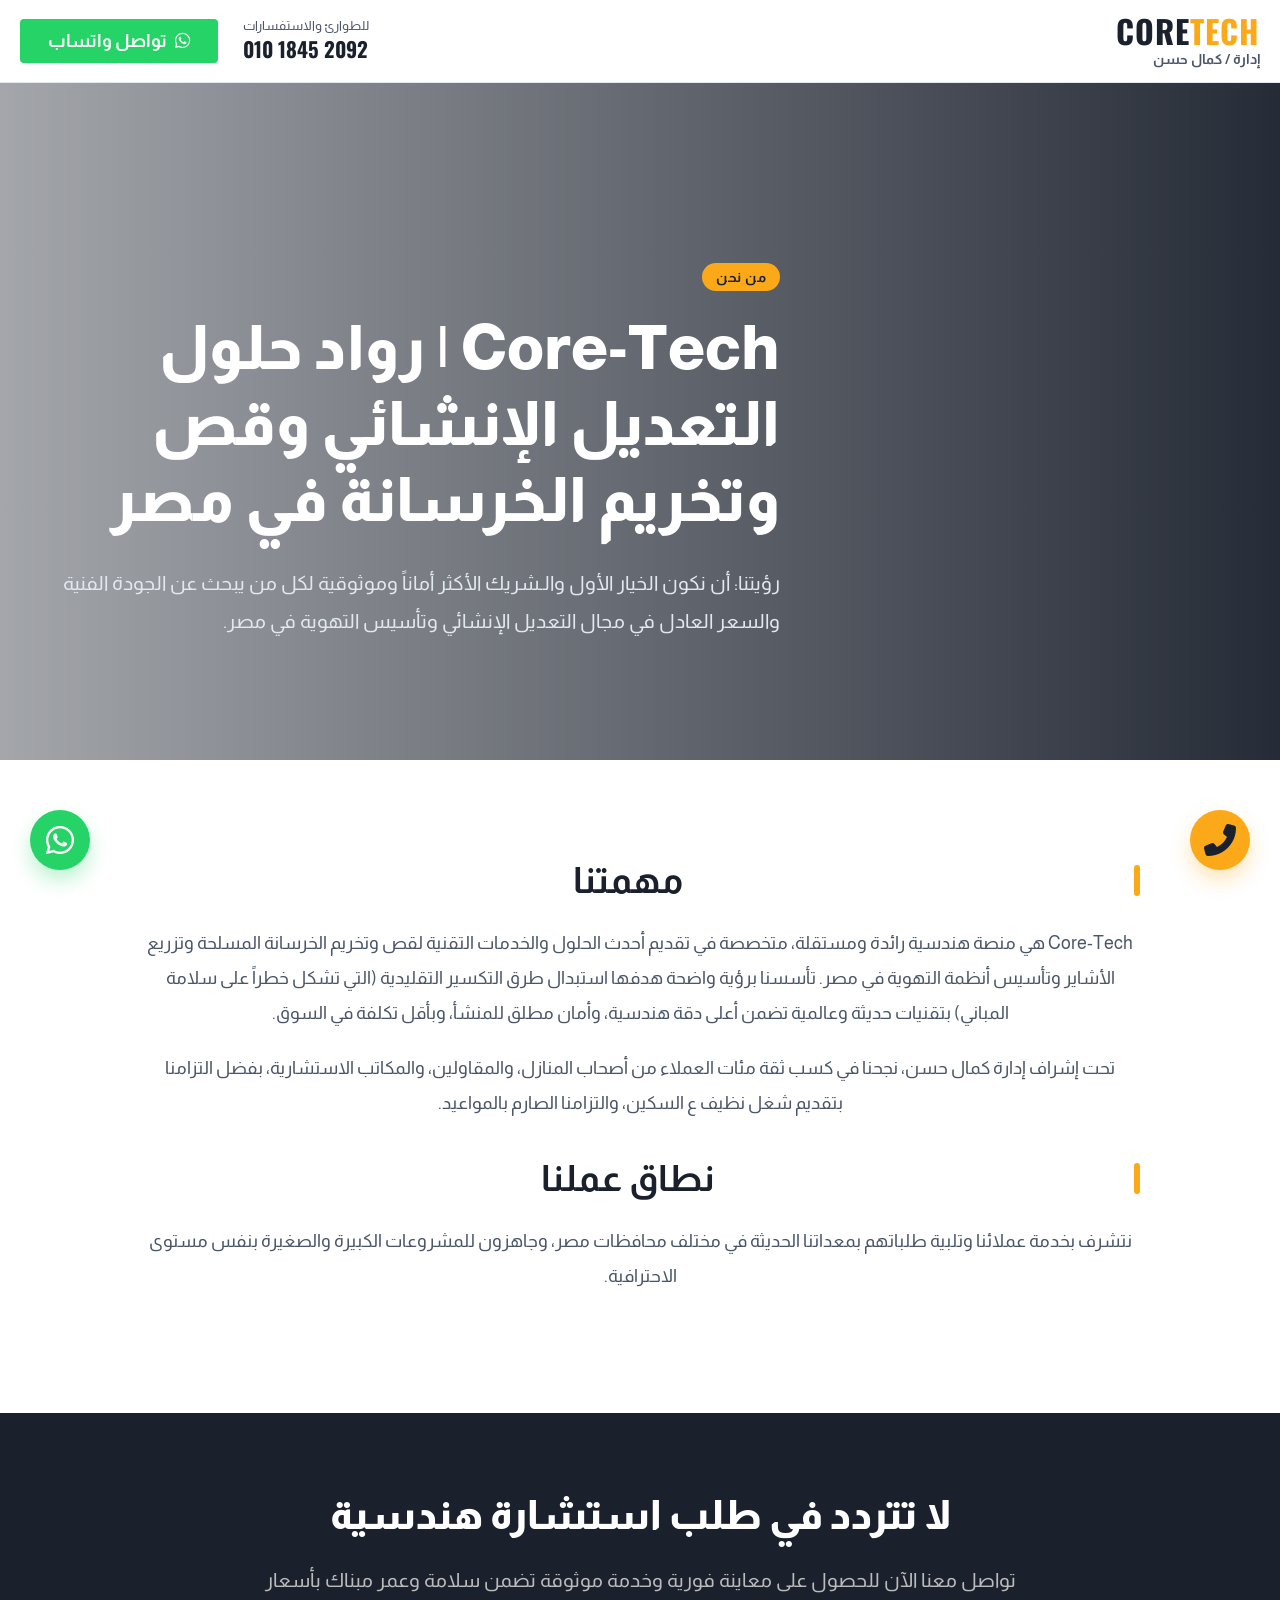
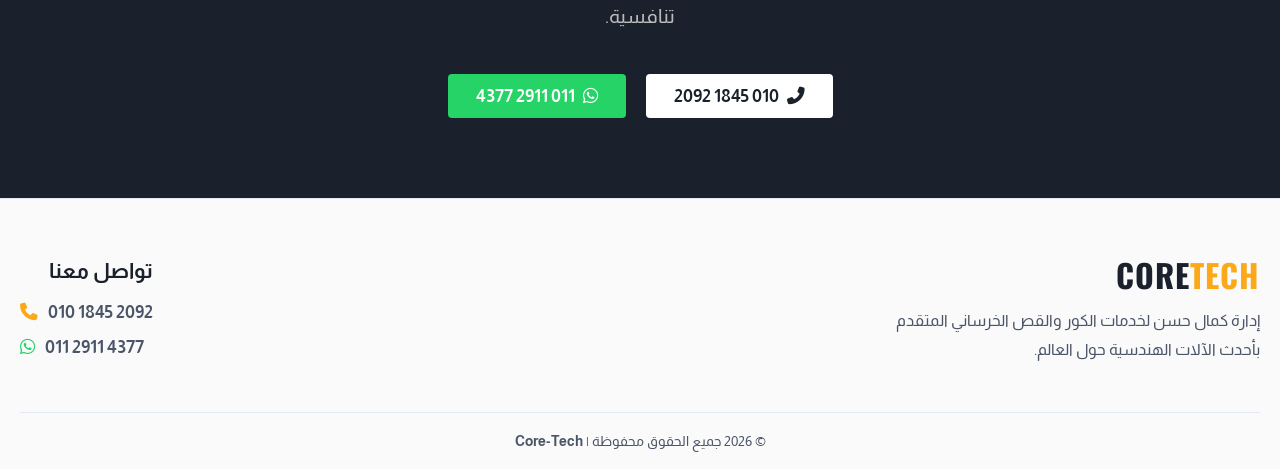
<file: about.html>
<!DOCTYPE html>
<html lang="ar" dir="rtl">

<head>
    <meta charset="UTF-8">
    <meta name="viewport" content="width=device-width, initial-scale=1.0">
    <title>من نحن | Core-Tech لخدمات القص والتخريم بمصر</title>
    <!-- SEO Optimization -->
    <meta name="description"
        content="تعرف على شركة Core-Tech بقيادة كمال حسن، رواد الحلول الإنشائية وقص وتخريم الخرسانة في مصر بأحدث المعدات الألمانية ذات الدقة الفائقة والأمان التام.">
    <meta name="keywords" content="من نحن, شركة كورتك, Core-Tech, كمال حسن, مقاولات, خدمات خرسانية">
    <!-- Google Fonts -->
    <link rel="preconnect" href="https://fonts.googleapis.com">
    <link rel="preconnect" href="https://fonts.gstatic.com" crossorigin>
    <link
        href="https://fonts.googleapis.com/css2?family=Almarai:wght@300;400;700;800&family=Oswald:wght@500;700&display=swap"
        rel="stylesheet">
    <!-- Font Awesome -->
    <link rel="stylesheet" href="https://cdnjs.cloudflare.com/ajax/libs/font-awesome/6.4.0/css/all.min.css">
    <!-- Favicon -->
    <link rel="icon" type="image/jpeg" href="images/favicon.jpg">
    <link rel="stylesheet" href="style.css">
    <style>
        .inner-hero {
            padding: 120px 0 80px;
            background-color: var(--light-grey);
            text-align: center;
            border-bottom: 1px solid var(--border);
        }

        .page-title {
            font-size: 3.5rem;
            font-weight: 800;
            color: var(--dark);
            margin-bottom: 15px;
        }

        .page-subtitle {
            font-size: 1.2rem;
            color: var(--text-body);
            max-width: 800px;
            margin: 0 auto;
            line-height: 1.8;
        }

        .service-details {
            padding: 80px 0;
            background-color: var(--white);
        }

        .details-grid {
            display: grid;
            grid-template-columns: 1fr 1fr;
            gap: 50px;
            align-items: center;
        }

        .service-img img {
            width: 100%;
            border-radius: 8px;
            box-shadow: 0 15px 30px rgba(0, 0, 0, 0.1);
        }

        .features-list {
            list-style: none;
            margin-top: 30px;
        }

        .features-list li {
            position: relative;
            padding-right: 35px;
            margin-bottom: 20px;
            font-size: 1.1rem;
            line-height: 1.8;
            font-weight: 700;
            color: var(--dark-grey);
        }

        .features-list li::before {
            content: '\f00c';
            font-family: 'Font Awesome 6 Free';
            font-weight: 900;
            position: absolute;
            right: 0;
            top: 2px;
            color: var(--primary);
            font-size: 1.4rem;
        }

        @media (max-width: 768px) {
            .details-grid {
                grid-template-columns: 1fr;
            }

            .page-title {
                font-size: 2.5rem;
            }
        }
    </style>
    <!-- Schema Markup -->
    <script type="application/ld+json">
    {
      "@context": "https://schema.org",
      "@graph": [
        {
          "@type": "WebSite",
          "@id": "https://yourdomain.com/#website",
          "url": "https://yourdomain.com/",
          "name": "كورتك لخدمات الخرسانة والكور | إدارة كمال حسن",
          "description": "شركة Core-Tech للخدمات الخرسانية بمصر، متخصصون في تخريم الكور، قص الخرسانة بالمنشار الماسي، تزريع الأشاير، وتأسيس الشفاطات بأعلى جودة وبدون اهتزاز.",
          "publisher": {
            "@id": "https://yourdomain.com/#organization"
          }
        },
        {
          "@type": "Organization",
          "@id": "https://yourdomain.com/#organization",
          "name": "كورتك للخدمات الخرسانية",
          "alternateName": "Core-Tech",
          "url": "https://yourdomain.com/",
          "logo": {
            "@type": "ImageObject",
            "url": "https://yourdomain.com/images/favicon.jpg"
          },
          "contactPoint": [
            {
              "@type": "ContactPoint",
              "telephone": "+201018452092",
              "contactType": "customer service",
              "availableLanguage": "Arabic"
            },
            {
              "@type": "ContactPoint",
              "telephone": "+201129114377",
              "contactType": "WhatsApp",
              "availableLanguage": "Arabic"
            }
          ]
        },
        {
          "@type": "Service",
          "name": "تخريم الكور",
          "provider": {
            "@id": "https://yourdomain.com/#organization"
          },
          "description": "عمل فتحات الخرسانة بالكور بأسطوانات الماس."
        },
        {
          "@type": "Service",
          "name": "قص الخرسانة",
          "provider": {
            "@id": "https://yourdomain.com/#organization"
          },
          "description": "قص الخرسانة وتفتيحها بالمنشار الجداري الماسي."
        },
        {
          "@type": "Service",
          "name": "تأسيس وتركيب الشفاطات",
          "provider": {
            "@id": "https://yourdomain.com/#organization"
          },
          "description": "حلول التهوية المعمارية وعمل الفتحات للشفاطات."
        },
        {
          "@type": "Service",
          "name": "تخريم وتزريع الأشاير",
          "provider": {
            "@id": "https://yourdomain.com/#organization"
          },
          "description": "تخريم وتزريع الأشاير الايبوكسية لربط العناصر الإنشائية بكفاءة عظمى."
        }
      ]
    }
    </script>
</head>

<body>

    <!-- Minimal Header -->
    <header class="site-header">
        <div class="container header-inner">
            <a href="index.html" class="logo">
                <span class="logo-text">CORE<strong>TECH</strong></span>
                <span class="logo-sub">إدارة / كمال حسن</span>
            </a>

            <div class="header-right desktop-visible">
                <div class="header-phone">
                    <span>للطوارئ والاستفسارات</span>
                    <a href="tel:01018452092" dir="ltr">010 1845 2092</a>
                </div>
                <a href="https://wa.me/201129114377" class="btn-solid whatsapp-btn">
                    <i class="fab fa-whatsapp"></i> تواصل واتساب
                </a>
            </div>

            <button class="mobile-toggle"><i class="fas fa-bars"></i></button>
        </div>
    </header>

    <!-- Mobile Dropdown -->
    <nav class="mobile-nav" id="mobileMenu">
        <a href="index.html" class="nav-item"><i class="fas fa-home"></i> الرئيسية</a>
        <a href="coring.html" class="nav-item"><i class="fas fa-dot-circle"></i> تخريم الكور</a>
        <a href="sawing.html" class="nav-item"><i class="fas fa-tools"></i> قص الخرسانة</a>
        <a href="planting.html" class="nav-item"><i class="fas fa-link"></i> تزريع الأشاير</a>
        <a href="ventilation.html" class="nav-item"><i class="fas fa-fan"></i> تأسيس الشفاطات</a>
        <a href="about.html" class="nav-item"><i class="fas fa-info-circle"></i> من نحن</a>
        <a href="projects.html" class="nav-item"><i class="fas fa-briefcase"></i> من أعمالنا</a>
        <a href="pricing.html" class="nav-item"><i class="fas fa-dollar-sign"></i> أسعار الخدمات</a>
        <a href="blog.html" class="nav-item"><i class="fas fa-blog"></i> المدونة</a>
        <a href="tel:01018452092" class="nav-item"><i class="fas fa-phone-alt"></i> 010 1845 2092</a>
        <a href="https://wa.me/201129114377" class="nav-item whatsapp-color"><i class="fab fa-whatsapp"></i> 011 2911
            4377</a>
    </nav>
    <!-- Inner Hero Modern -->
    <section class="inner-hero-modern"
        style="background-image: url('https://images.pexels.com/photos/159306/construction-site-build-construction-work-159306.jpeg?auto=compress&cs=tinysrgb&w=1920');">
        <div class="container">
            <span class="badge">من نحن</span>
            <h1>Core-Tech | رواد حلول التعديل الإنشائي وقص وتخريم الخرسانة في مصر</h1>
            <p>رؤيتنا: أن نكون الخيار الأول والـشريك الأكثر أماناً وموثوقية لكل من يبحث عن الجودة الفنية والسعر العادل
                في مجال التعديل الإنشائي وتأسيس التهوية في مصر.</p>
        </div>
    </section>

    <section class="service-overview">
        <div class="container">
            <div class="overview-text" style="max-width: 1000px; margin: 0 auto; text-align: center;">
                <h2>مهمتنا</h2>
                <p>Core-Tech هي منصة هندسية رائدة ومستقلة، متخصصة في تقديم أحدث الحلول والخدمات التقنية لقص وتخريم
                    الخرسانة المسلحة وتزريع الأشاير وتأسيس أنظمة التهوية في مصر. تأسسنا برؤية واضحة هدفها استبدال طرق
                    التكسير التقليدية (التي تشكل خطراً على سلامة المباني) بتقنيات حديثة وعالمية تضمن أعلى دقة هندسية،
                    وأمان مطلق للمنشأ، وبأقل تكلفة في السوق.</p>
                <p>تحت إشراف إدارة كمال حسن، نجحنا في كسب ثقة مئات العملاء من أصحاب المنازل، والمقاولين، والمكاتب
                    الاستشارية، بفضل التزامنا بتقديم شغل نظيف ع السكين، والتزامنا الصارم بالمواعيد.</p>
                <br>
                <h2>نطاق عملنا</h2>
                <p>نتشرف بخدمة عملائنا وتلبية طلباتهم بمعداتنا الحديثة في مختلف محافظات مصر، وجاهزون للمشروعات الكبيرة
                    والصغيرة بنفس مستوى الاحترافية.</p>
            </div>
        </div>
    </section>
    <!-- Dark Call-to-action Action -->
    <section class="cta-dark" style="margin-top: -1px;">
        <div class="container text-center">
            <h2 style="margin-bottom: 25px;">لا تتردد في طلب استشارة هندسية</h2>
            <p class="cta-p" style="font-size: 1.25rem;">
                تواصل معنا الآن للحصول على معاينة فورية وخدمة موثوقة تضمن سلامة وعمر مبناك بأسعار تنافسية.
            </p>
            <div class="cta-buttons">
                <a href="tel:01018452092" class="btn-solid light-btn"><i class="fas fa-phone-alt"></i> 010 1845 2092</a>
                <a href="https://wa.me/201129114377" class="btn-solid whatsapp-btn"><i class="fab fa-whatsapp"></i> 011
                    2911 4377</a>
            </div>
        </div>
    </section>

    <!-- Minimal Footer -->
    <footer class="footer-minimal">
        <div class="container">
            <div class="footer-top">
                <div class="f-brand">
                    <span class="logo-text">CORE<strong>TECH</strong></span>
                    <p>إدارة كمال حسن لخدمات الكور والقص الخرساني المتقدم بأحدث الآلات الهندسية حول العالم.</p>
                </div>
                <div class="f-contact-info">
                    <h4>تواصل معنا</h4>
                    <ul class="f-list">
                        <li><a href="tel:01018452092" dir="ltr"><i class="fas fa-phone"></i> 010 1845 2092</a></li>
                        <li><a href="https://wa.me/201129114377" dir="ltr" class="wa-text"><i
                                    class="fab fa-whatsapp"></i> 011 2911 4377</a></li>
                    </ul>
                </div>
            </div>
            <div class="footer-bottom">
                <p>&copy; 2026 جميع الحقوق محفوظة | <strong>Core-Tech</strong></p>
            </div>
        </div>
    </footer>

    <!-- Fixed WhatsApp Bubble -->
    <a href="https://wa.me/201129114377" class="wa-bubble" target="_blank" aria-label="WhatsApp">
        <i class="fab fa-whatsapp"></i>
    </a>

    <!-- Fixed Phone Call Bubble -->
    <a href="tel:01018452092" class="phone-bubble" aria-label="اتصال هاتفي">
        <i class="fas fa-phone-alt"></i>
    </a>

    <script src="script.js"></script>
</body>

</html>
</file>
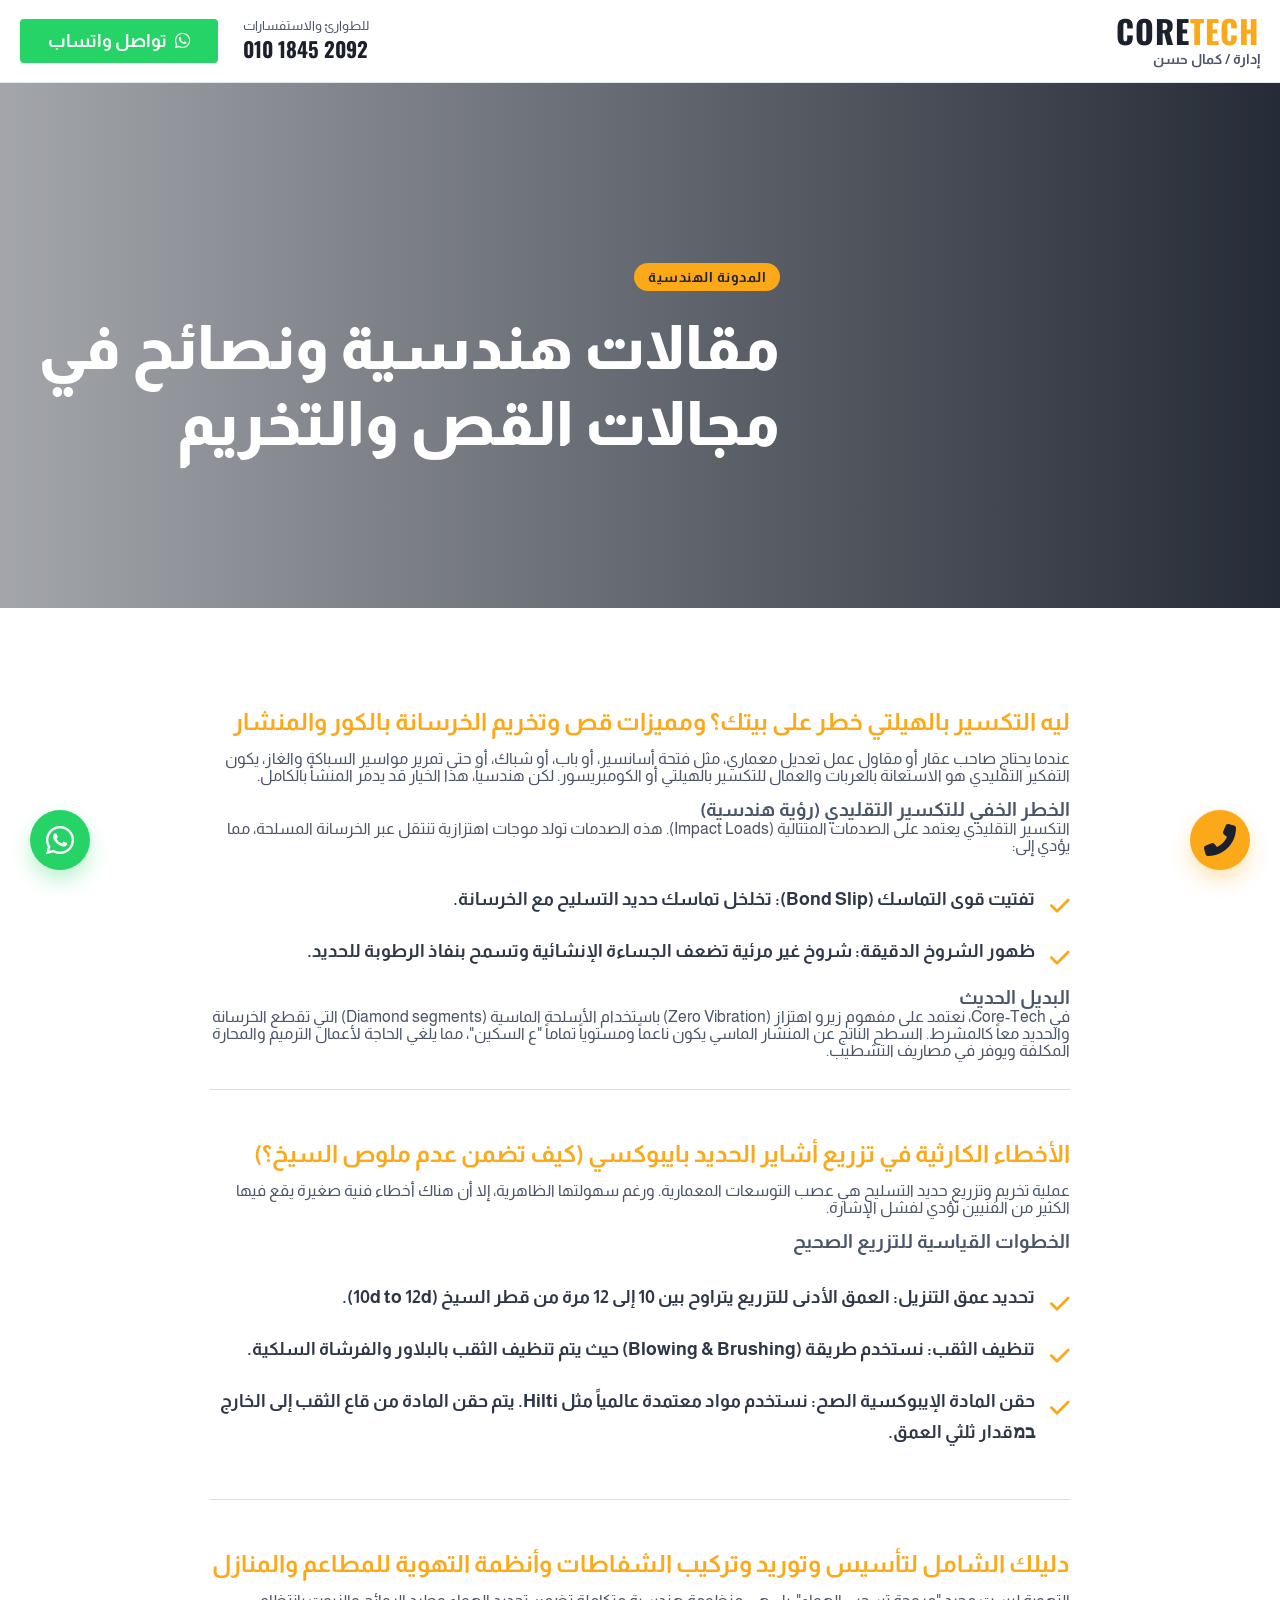
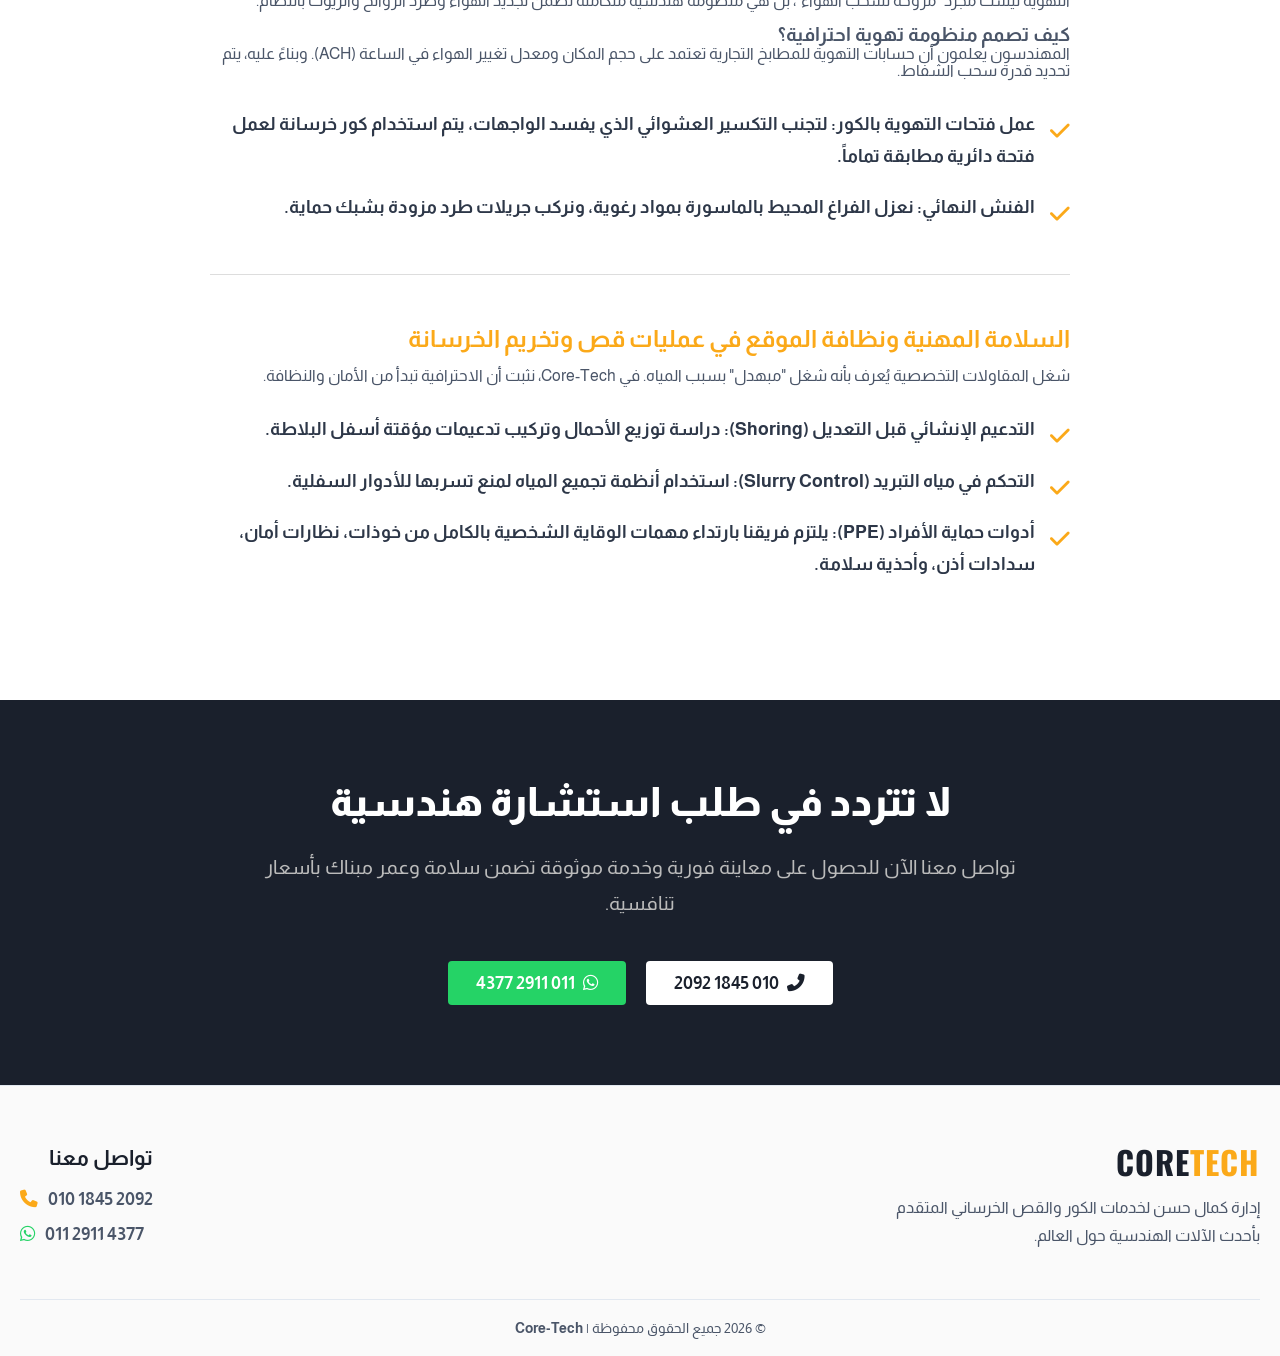
<file: blog.html>
<!DOCTYPE html>
<html lang="ar" dir="rtl">

<head>
    <meta charset="UTF-8">
    <meta name="viewport" content="width=device-width, initial-scale=1.0">
    <title>المدونة الهندسية | مقالات ونصائح قص وتخريم الخرسانة | Core-Tech</title>
    <!-- SEO Optimization -->
    <meta name="description"
        content="المدونة الهندسية لشركة Core-Tech: مقالات متخصصة ونصائح حول أفضل طرق قص وتخريم الخرسانة، تزريع الأشاير بالايبوكسي وتأسيس أنظمة التهوية الحديثة بشكل آمن.">
    <meta name="keywords"
        content="مدونة هندسية, نصائح خرسانة, التكسير بالهيلتي, تزريع أشاير ايبوكسي, مخاطر التكسير التقليدي">
    <!-- Google Fonts -->
    <link rel="preconnect" href="https://fonts.googleapis.com">
    <link rel="preconnect" href="https://fonts.gstatic.com" crossorigin>
    <link
        href="https://fonts.googleapis.com/css2?family=Almarai:wght@300;400;700;800&family=Oswald:wght@500;700&display=swap"
        rel="stylesheet">
    <!-- Font Awesome -->
    <link rel="stylesheet" href="https://cdnjs.cloudflare.com/ajax/libs/font-awesome/6.4.0/css/all.min.css">
    <!-- Favicon -->
    <link rel="icon" type="image/jpeg" href="images/favicon.jpg">
    <link rel="stylesheet" href="style.css">
    <style>
        .inner-hero {
            padding: 120px 0 80px;
            background-color: var(--light-grey);
            text-align: center;
            border-bottom: 1px solid var(--border);
        }

        .page-title {
            font-size: 3.5rem;
            font-weight: 800;
            color: var(--dark);
            margin-bottom: 15px;
        }

        .page-subtitle {
            font-size: 1.2rem;
            color: var(--text-body);
            max-width: 800px;
            margin: 0 auto;
            line-height: 1.8;
        }

        .service-details {
            padding: 80px 0;
            background-color: var(--white);
        }

        .details-grid {
            display: grid;
            grid-template-columns: 1fr 1fr;
            gap: 50px;
            align-items: center;
        }

        .service-img img {
            width: 100%;
            border-radius: 8px;
            box-shadow: 0 15px 30px rgba(0, 0, 0, 0.1);
        }

        .features-list {
            list-style: none;
            margin-top: 30px;
        }

        .features-list li {
            position: relative;
            padding-right: 35px;
            margin-bottom: 20px;
            font-size: 1.1rem;
            line-height: 1.8;
            font-weight: 700;
            color: var(--dark-grey);
        }

        .features-list li::before {
            content: '\f00c';
            font-family: 'Font Awesome 6 Free';
            font-weight: 900;
            position: absolute;
            right: 0;
            top: 2px;
            color: var(--primary);
            font-size: 1.4rem;
        }

        @media (max-width: 768px) {
            .details-grid {
                grid-template-columns: 1fr;
            }

            .page-title {
                font-size: 2.5rem;
            }
        }
    </style>
    <!-- Schema Markup -->
    <script type="application/ld+json">
    {
      "@context": "https://schema.org",
      "@graph": [
        {
          "@type": "WebSite",
          "@id": "https://yourdomain.com/#website",
          "url": "https://yourdomain.com/",
          "name": "كورتك لخدمات الخرسانة والكور | إدارة كمال حسن",
          "description": "شركة Core-Tech للخدمات الخرسانية بمصر، متخصصون في تخريم الكور، قص الخرسانة بالمنشار الماسي، تزريع الأشاير، وتأسيس الشفاطات بأعلى جودة وبدون اهتزاز.",
          "publisher": {
            "@id": "https://yourdomain.com/#organization"
          }
        },
        {
          "@type": "Organization",
          "@id": "https://yourdomain.com/#organization",
          "name": "كورتك للخدمات الخرسانية",
          "alternateName": "Core-Tech",
          "url": "https://yourdomain.com/",
          "logo": {
            "@type": "ImageObject",
            "url": "https://yourdomain.com/images/favicon.jpg"
          },
          "contactPoint": [
            {
              "@type": "ContactPoint",
              "telephone": "+201018452092",
              "contactType": "customer service",
              "availableLanguage": "Arabic"
            },
            {
              "@type": "ContactPoint",
              "telephone": "+201129114377",
              "contactType": "WhatsApp",
              "availableLanguage": "Arabic"
            }
          ]
        },
        {
          "@type": "Service",
          "name": "تخريم الكور",
          "provider": {
            "@id": "https://yourdomain.com/#organization"
          },
          "description": "عمل فتحات الخرسانة بالكور بأسطوانات الماس."
        },
        {
          "@type": "Service",
          "name": "قص الخرسانة",
          "provider": {
            "@id": "https://yourdomain.com/#organization"
          },
          "description": "قص الخرسانة وتفتيحها بالمنشار الجداري الماسي."
        },
        {
          "@type": "Service",
          "name": "تأسيس وتركيب الشفاطات",
          "provider": {
            "@id": "https://yourdomain.com/#organization"
          },
          "description": "حلول التهوية المعمارية وعمل الفتحات للشفاطات."
        },
        {
          "@type": "Service",
          "name": "تخريم وتزريع الأشاير",
          "provider": {
            "@id": "https://yourdomain.com/#organization"
          },
          "description": "تخريم وتزريع الأشاير الايبوكسية لربط العناصر الإنشائية بكفاءة عظمى."
        }
      ]
    }
    </script>
</head>

<body>

    <!-- Minimal Header -->
    <header class="site-header">
        <div class="container header-inner">
            <a href="index.html" class="logo">
                <span class="logo-text">CORE<strong>TECH</strong></span>
                <span class="logo-sub">إدارة / كمال حسن</span>
            </a>

            <div class="header-right desktop-visible">
                <div class="header-phone">
                    <span>للطوارئ والاستفسارات</span>
                    <a href="tel:01018452092" dir="ltr">010 1845 2092</a>
                </div>
                <a href="https://wa.me/201129114377" class="btn-solid whatsapp-btn">
                    <i class="fab fa-whatsapp"></i> تواصل واتساب
                </a>
            </div>

            <button class="mobile-toggle"><i class="fas fa-bars"></i></button>
        </div>
    </header>

    <!-- Mobile Dropdown -->
    <nav class="mobile-nav" id="mobileMenu">
        <a href="index.html" class="nav-item"><i class="fas fa-home"></i> الرئيسية</a>
        <a href="coring.html" class="nav-item"><i class="fas fa-dot-circle"></i> تخريم الكور</a>
        <a href="sawing.html" class="nav-item"><i class="fas fa-tools"></i> قص الخرسانة</a>
        <a href="planting.html" class="nav-item"><i class="fas fa-link"></i> تزريع الأشاير</a>
        <a href="ventilation.html" class="nav-item"><i class="fas fa-fan"></i> تأسيس الشفاطات</a>
        <a href="about.html" class="nav-item"><i class="fas fa-info-circle"></i> من نحن</a>
        <a href="projects.html" class="nav-item"><i class="fas fa-briefcase"></i> من أعمالنا</a>
        <a href="pricing.html" class="nav-item"><i class="fas fa-dollar-sign"></i> أسعار الخدمات</a>
        <a href="blog.html" class="nav-item"><i class="fas fa-blog"></i> المدونة</a>
        <a href="tel:01018452092" class="nav-item"><i class="fas fa-phone-alt"></i> 010 1845 2092</a>
        <a href="https://wa.me/201129114377" class="nav-item whatsapp-color"><i class="fab fa-whatsapp"></i> 011 2911
            4377</a>
    </nav>
    <!-- Inner Hero Modern -->
    <section class="inner-hero-modern"
        style="background-image: url('https://images.pexels.com/photos/159306/construction-site-build-construction-work-159306.jpeg?auto=compress&cs=tinysrgb&w=1920');">
        <div class="container">
            <span class="badge">المدونة الهندسية</span>
            <h1>مقالات هندسية ونصائح في مجالات القص والتخريم</h1>
        </div>
    </section>

    <section class="service-overview blog-section">
        <div class="container" style="max-width: 900px; margin: 0 auto;">
            <div class="article-box" style="margin-bottom: 50px; padding-bottom: 30px; border-bottom: 1px solid #ddd;">
                <h2 style="color: var(--primary); margin-bottom: 15px;">ليه التكسير بالهيلتي خطر على بيتك؟ ومميزات قص
                    وتخريم الخرسانة بالكور والمنشار</h2>
                <p>عندما يحتاج صاحب عقار أو مقاول عمل تعديل معماري، مثل فتحة أسانسير، أو باب، أو شباك، أو حتى تمرير
                    مواسير السباكة والغاز، يكون التفكير التقليدي هو الاستعانة بالعربات والعمال للتكسير بالهيلتي أو
                    الكومبريسور. لكن هندسياً، هذا الخيار قد يدمر المنشأ بالكامل.</p>
                <h3 style="margin-top: 15px;">الخطر الخفي للتكسير التقليدي (رؤية هندسية)</h3>
                <p>التكسير التقليدي يعتمد على الصدمات المتتالية (Impact Loads). هذه الصدمات تولد موجات اهتزازية تنتقل
                    عبر الخرسانة المسلحة، مما يؤدي إلى:</p>
                <ul class="features-list">
                    <li><strong>تفتيت قوى التماسك (Bond Slip):</strong> تخلخل تماسك حديد التسليح مع الخرسانة.</li>
                    <li><strong>ظهور الشروخ الدقيقة:</strong> شروخ غير مرئية تضعف الجساءة الإنشائية وتسمح بنفاذ الرطوبة
                        للحديد.</li>
                </ul>
                <h3 style="margin-top: 15px;">البديل الحديث</h3>
                <p>في Core-Tech، نعتمد على مفهوم زيرو اهتزاز (Zero Vibration) باستخدام الأسلحة الماسية (Diamond
                    segments) التي تقطع الخرسانة والحديد معاً كالمشرط. السطح الناتج عن المنشار الماسي يكون ناعماً
                    ومستوياً تماماً "ع السكين"، مما يلغي الحاجة لأعمال الترميم والمحارة المكلفة ويوفر في مصاريف التشطيب.
                </p>
            </div>

            <div class="article-box" style="margin-bottom: 50px; padding-bottom: 30px; border-bottom: 1px solid #ddd;">
                <h2 style="color: var(--primary); margin-bottom: 15px;">الأخطاء الكارثية في تزريع أشاير الحديد بايبوكسي
                    (كيف تضمن عدم ملوص السيخ؟)</h2>
                <p>عملية تخريم وتزريع حديد التسليح هي عصب التوسعات المعمارية. ورغم سهولتها الظاهرية، إلا أن هناك أخطاء
                    فنية صغيرة يقع فيها الكثير من الفنيين تؤدي لفشل الإشارة.</p>
                <h3 style="margin-top: 15px;">الخطوات القياسية للتزريع الصحيح</h3>
                <ul class="features-list">
                    <li><strong>تحديد عمق التنزيل:</strong> العمق الأدنى للتزريع يتراوح بين 10 إلى 12 مرة من قطر السيخ
                        (10d to 12d).</li>
                    <li><strong>تنظيف الثقب:</strong> نستخدم طريقة (Blowing & Brushing) حيث يتم تنظيف الثقب بالبلاور
                        والفرشاة السلكية.</li>
                    <li><strong>حقن المادة الإيبوكسية الصح:</strong> نستخدم مواد معتمدة عالمياً مثل Hilti. يتم حقن
                        المادة من قاع الثقب إلى الخارج במقدار ثلثي العمق.</li>
                </ul>
            </div>

            <div class="article-box" style="margin-bottom: 50px; padding-bottom: 30px; border-bottom: 1px solid #ddd;">
                <h2 style="color: var(--primary); margin-bottom: 15px;">دليلك الشامل لتأسيس وتوريد وتركيب الشفاطات
                    وأنظمة التهوية للمطاعم والمنازل</h2>
                <p>التهوية ليست مجرد "مروحة تسحب الهواء"، بل هي منظومة هندسية متكاملة تضمن تجديد الهواء وطرد الروائح
                    والزيوت بانتظام.</p>
                <h3 style="margin-top: 15px;">كيف تصمم منظومة تهوية احترافية؟</h3>
                <p>المهندسون يعلمون أن حسابات التهوية للمطابخ التجارية تعتمد على حجم المكان ومعدل تغيير الهواء في الساعة
                    (ACH). وبناءً عليه، يتم تحديد قدرة سحب الشفاط.</p>
                <ul class="features-list">
                    <li><strong>عمل فتحات التهوية بالكور:</strong> لتجنب التكسير العشوائي الذي يفسد الواجهات، يتم
                        استخدام كور خرسانة لعمل فتحة دائرية مطابقة تماماً.</li>
                    <li><strong>الفنش النهائي:</strong> نعزل الفراغ المحيط بالماسورة بمواد رغوية، ونركب جريلات طرد مزودة
                        بشبك حماية.</li>
                </ul>
            </div>

            <div class="article-box">
                <h2 style="color: var(--primary); margin-bottom: 15px;">السلامة المهنية ونظافة الموقع في عمليات قص
                    وتخريم الخرسانة</h2>
                <p>شغل المقاولات التخصصية يُعرف بأنه شغل "مبهدل" بسبب المياه. في Core-Tech، نثبت أن الاحترافية تبدأ من
                    الأمان والنظافة.</p>
                <ul class="features-list">
                    <li><strong>التدعيم الإنشائي قبل التعديل (Shoring):</strong> دراسة توزيع الأحمال وتركيب تدعيمات
                        مؤقتة أسفل البلاطة.</li>
                    <li><strong>التحكم في مياه التبريد (Slurry Control):</strong> استخدام أنظمة تجميع المياه لمنع تسربها
                        للأدوار السفلية.</li>
                    <li><strong>أدوات حماية الأفراد (PPE):</strong> يلتزم فريقنا بارتداء مهمات الوقاية الشخصية بالكامل
                        من خوذات، نظارات أمان، سدادات أذن، وأحذية سلامة.</li>
                </ul>
            </div>
        </div>
    </section>
    <!-- Dark Call-to-action Action -->
    <section class="cta-dark" style="margin-top: -1px;">
        <div class="container text-center">
            <h2 style="margin-bottom: 25px;">لا تتردد في طلب استشارة هندسية</h2>
            <p class="cta-p" style="font-size: 1.25rem;">
                تواصل معنا الآن للحصول على معاينة فورية وخدمة موثوقة تضمن سلامة وعمر مبناك بأسعار تنافسية.
            </p>
            <div class="cta-buttons">
                <a href="tel:01018452092" class="btn-solid light-btn"><i class="fas fa-phone-alt"></i> 010 1845 2092</a>
                <a href="https://wa.me/201129114377" class="btn-solid whatsapp-btn"><i class="fab fa-whatsapp"></i> 011
                    2911 4377</a>
            </div>
        </div>
    </section>

    <!-- Minimal Footer -->
    <footer class="footer-minimal">
        <div class="container">
            <div class="footer-top">
                <div class="f-brand">
                    <span class="logo-text">CORE<strong>TECH</strong></span>
                    <p>إدارة كمال حسن لخدمات الكور والقص الخرساني المتقدم بأحدث الآلات الهندسية حول العالم.</p>
                </div>
                <div class="f-contact-info">
                    <h4>تواصل معنا</h4>
                    <ul class="f-list">
                        <li><a href="tel:01018452092" dir="ltr"><i class="fas fa-phone"></i> 010 1845 2092</a></li>
                        <li><a href="https://wa.me/201129114377" dir="ltr" class="wa-text"><i
                                    class="fab fa-whatsapp"></i> 011 2911 4377</a></li>
                    </ul>
                </div>
            </div>
            <div class="footer-bottom">
                <p>&copy; 2026 جميع الحقوق محفوظة | <strong>Core-Tech</strong></p>
            </div>
        </div>
    </footer>

    <!-- Fixed WhatsApp Bubble -->
    <a href="https://wa.me/201129114377" class="wa-bubble" target="_blank" aria-label="WhatsApp">
        <i class="fab fa-whatsapp"></i>
    </a>

    <!-- Fixed Phone Call Bubble -->
    <a href="tel:01018452092" class="phone-bubble" aria-label="اتصال هاتفي">
        <i class="fas fa-phone-alt"></i>
    </a>

    <script src="script.js"></script>
</body>

</html>
</file>
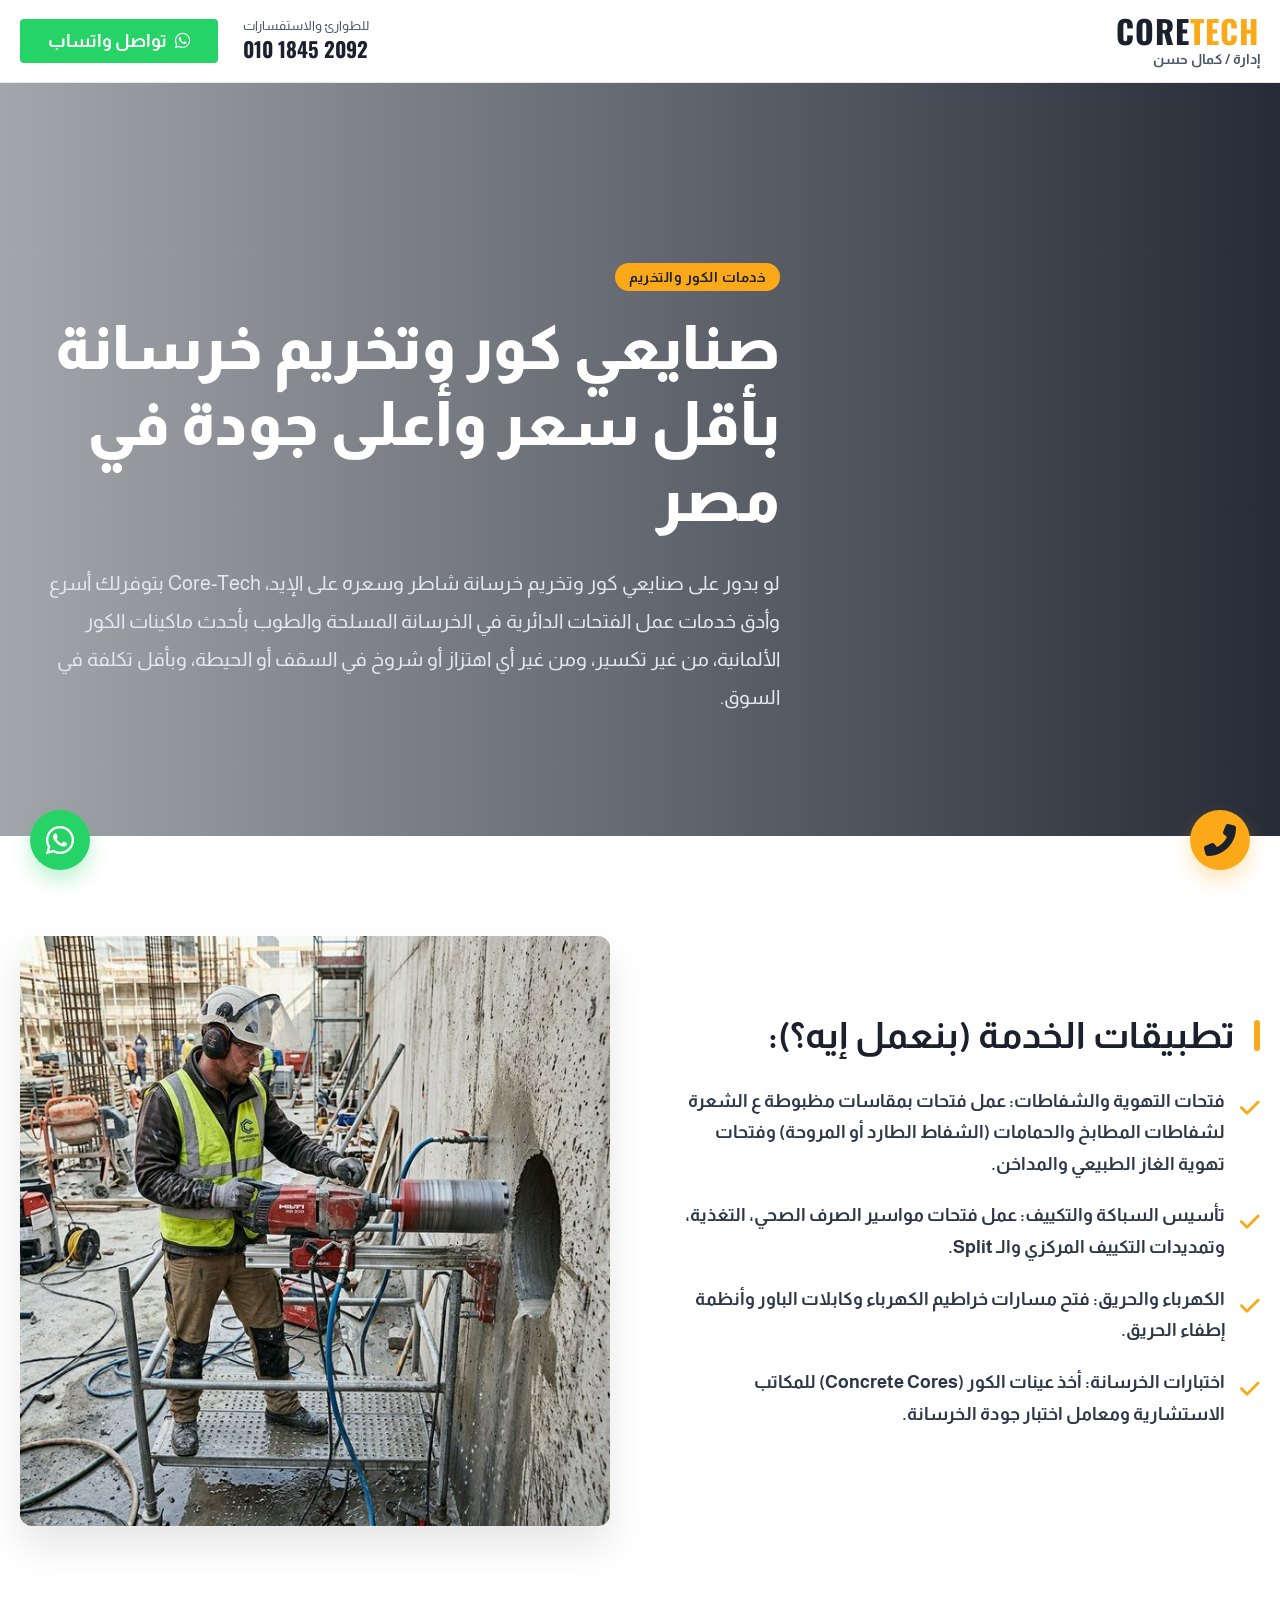
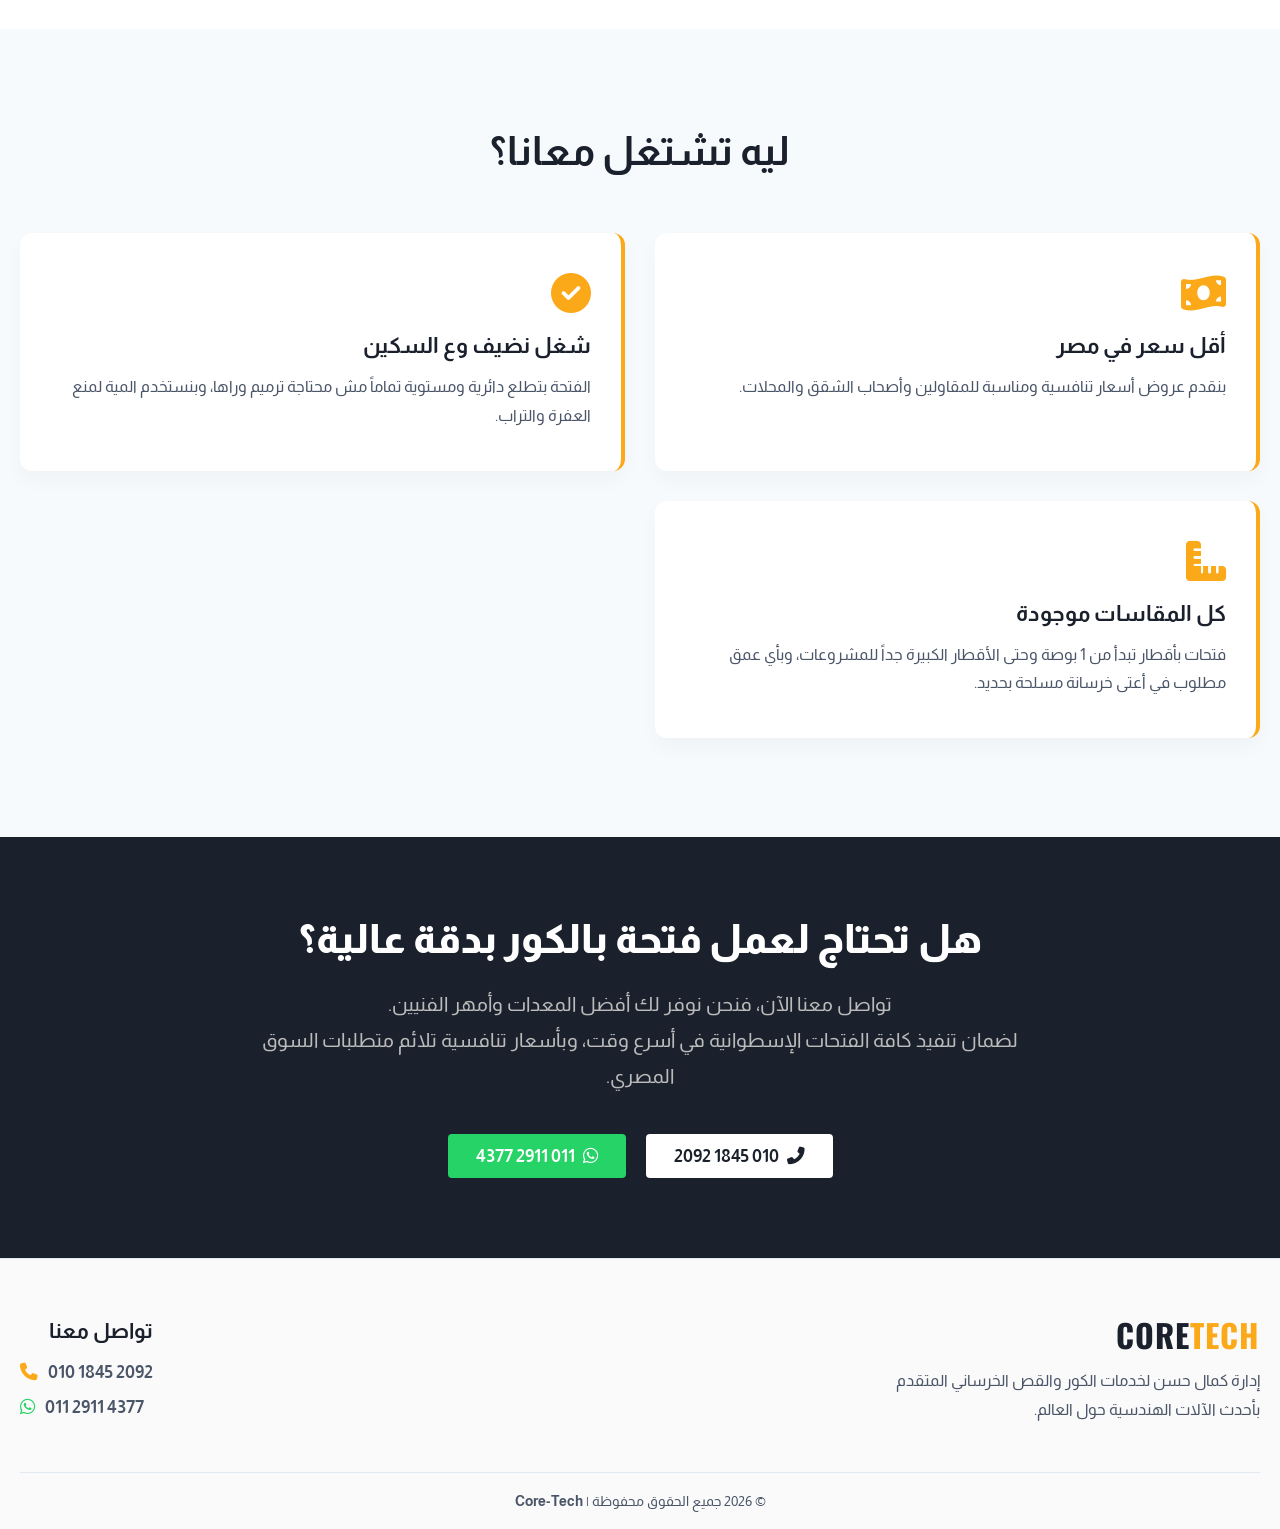
<file: coring.html>
<!DOCTYPE html>
<html lang="ar" dir="rtl">

<head>
    <meta charset="UTF-8">
    <meta name="viewport" content="width=device-width, initial-scale=1.0">
    <title>تخريم كور | عمل فتحات تكييف وسباكة | Core-Tech مصر</title>
    <!-- SEO Optimization -->
    <meta name="description"
        content="خدمات كور وتخريم الخرسانة المسلحة بأحدث التقنيات. عمل فتحات تكييف، فتحات سباكة، وكهرباء بدون اهتزازات وتصدعات. خدمات تخريم كور في مصر بأعلى معايير الدقة والأمان.">
    <meta name="keywords" content="تخريم كور, فتحات تكييف, كور خرسانة, قص خرسانة بمصر, تثقيب خرسانة بالالماس">

    <!-- Google Fonts -->
    <link rel="preconnect" href="https://fonts.googleapis.com">
    <link rel="preconnect" href="https://fonts.gstatic.com" crossorigin>
    <link
        href="https://fonts.googleapis.com/css2?family=Almarai:wght@300;400;700;800&family=Oswald:wght@500;700&display=swap"
        rel="stylesheet">
    <!-- Font Awesome -->
    <link rel="stylesheet" href="https://cdnjs.cloudflare.com/ajax/libs/font-awesome/6.4.0/css/all.min.css">
    <!-- Favicon -->
    <link rel="icon" type="image/jpeg" href="images/favicon.jpg">
    <link rel="stylesheet" href="style.css">
    <style>
        .inner-hero {
            padding: 120px 0 80px;
            background-color: var(--light-grey);
            text-align: center;
            border-bottom: 1px solid var(--border);
        }

        .page-title {
            font-size: 3.5rem;
            font-weight: 800;
            color: var(--dark);
            margin-bottom: 15px;
        }

        .page-subtitle {
            font-size: 1.2rem;
            color: var(--text-body);
            max-width: 800px;
            margin: 0 auto;
            line-height: 1.8;
        }

        .service-details {
            padding: 80px 0;
            background-color: var(--white);
        }

        .details-grid {
            display: grid;
            grid-template-columns: 1fr 1fr;
            gap: 50px;
            align-items: center;
        }

        .service-img img {
            width: 100%;
            border-radius: 8px;
            box-shadow: 0 15px 30px rgba(0, 0, 0, 0.1);
        }

        .features-list {
            list-style: none;
            margin-top: 30px;
        }

        .features-list li {
            position: relative;
            padding-right: 35px;
            margin-bottom: 20px;
            font-size: 1.1rem;
            line-height: 1.8;
            font-weight: 700;
            color: var(--dark-grey);
        }

        .features-list li::before {
            content: '\f00c';
            font-family: 'Font Awesome 6 Free';
            font-weight: 900;
            position: absolute;
            right: 0;
            top: 2px;
            color: var(--primary);
            font-size: 1.4rem;
        }

        @media (max-width: 768px) {
            .details-grid {
                grid-template-columns: 1fr;
            }

            .page-title {
                font-size: 2.5rem;
            }
        }
    </style>
    <!-- Schema Markup -->
    <script type="application/ld+json">
    {
      "@context": "https://schema.org",
      "@graph": [
        {
          "@type": "WebSite",
          "@id": "https://yourdomain.com/#website",
          "url": "https://yourdomain.com/",
          "name": "كورتك لخدمات الخرسانة والكور | إدارة كمال حسن",
          "description": "شركة Core-Tech للخدمات الخرسانية بمصر، متخصصون في تخريم الكور، قص الخرسانة بالمنشار الماسي، تزريع الأشاير، وتأسيس الشفاطات بأعلى جودة وبدون اهتزاز.",
          "publisher": {
            "@id": "https://yourdomain.com/#organization"
          }
        },
        {
          "@type": "Organization",
          "@id": "https://yourdomain.com/#organization",
          "name": "كورتك للخدمات الخرسانية",
          "alternateName": "Core-Tech",
          "url": "https://yourdomain.com/",
          "logo": {
            "@type": "ImageObject",
            "url": "https://yourdomain.com/images/favicon.jpg"
          },
          "contactPoint": [
            {
              "@type": "ContactPoint",
              "telephone": "+201018452092",
              "contactType": "customer service",
              "availableLanguage": "Arabic"
            },
            {
              "@type": "ContactPoint",
              "telephone": "+201129114377",
              "contactType": "WhatsApp",
              "availableLanguage": "Arabic"
            }
          ]
        },
        {
          "@type": "Service",
          "name": "تخريم الكور",
          "provider": {
            "@id": "https://yourdomain.com/#organization"
          },
          "description": "عمل فتحات الخرسانة بالكور بأسطوانات الماس."
        },
        {
          "@type": "Service",
          "name": "قص الخرسانة",
          "provider": {
            "@id": "https://yourdomain.com/#organization"
          },
          "description": "قص الخرسانة وتفتيحها بالمنشار الجداري الماسي."
        },
        {
          "@type": "Service",
          "name": "تأسيس وتركيب الشفاطات",
          "provider": {
            "@id": "https://yourdomain.com/#organization"
          },
          "description": "حلول التهوية المعمارية وعمل الفتحات للشفاطات."
        },
        {
          "@type": "Service",
          "name": "تخريم وتزريع الأشاير",
          "provider": {
            "@id": "https://yourdomain.com/#organization"
          },
          "description": "تخريم وتزريع الأشاير الايبوكسية لربط العناصر الإنشائية بكفاءة عظمى."
        }
      ]
    }
    </script>
</head>

<body>

    <!-- Minimal Header -->
    <header class="site-header">
        <div class="container header-inner">
            <a href="index.html" class="logo">
                <span class="logo-text">CORE<strong>TECH</strong></span>
                <span class="logo-sub">إدارة / كمال حسن</span>
            </a>

            <div class="header-right desktop-visible">
                <div class="header-phone">
                    <span>للطوارئ والاستفسارات</span>
                    <a href="tel:01018452092" dir="ltr">010 1845 2092</a>
                </div>
                <a href="https://wa.me/201129114377" class="btn-solid whatsapp-btn">
                    <i class="fab fa-whatsapp"></i> تواصل واتساب
                </a>
            </div>

            <button class="mobile-toggle"><i class="fas fa-bars"></i></button>
        </div>
    </header>

    <!-- Mobile Dropdown -->
    <nav class="mobile-nav" id="mobileMenu">
        <a href="index.html" class="nav-item"><i class="fas fa-home"></i> الرئيسية</a>
        <a href="coring.html" class="nav-item"><i class="fas fa-dot-circle"></i> تخريم الكور</a>
        <a href="sawing.html" class="nav-item"><i class="fas fa-tools"></i> قص الخرسانة</a>
        <a href="planting.html" class="nav-item"><i class="fas fa-link"></i> تزريع الأشاير</a>
        <a href="ventilation.html" class="nav-item"><i class="fas fa-fan"></i> تأسيس الشفاطات</a>
        <a href="about.html" class="nav-item"><i class="fas fa-info-circle"></i> من نحن</a>
        <a href="projects.html" class="nav-item"><i class="fas fa-briefcase"></i> من أعمالنا</a>
        <a href="pricing.html" class="nav-item"><i class="fas fa-dollar-sign"></i> أسعار الخدمات</a>
        <a href="blog.html" class="nav-item"><i class="fas fa-blog"></i> المدونة</a>
        <a href="tel:01018452092" class="nav-item"><i class="fas fa-phone-alt"></i> 010 1845 2092</a>
        <a href="https://wa.me/201129114377" class="nav-item whatsapp-color"><i class="fab fa-whatsapp"></i> 011 2911
            4377</a>
    </nav>

    <!-- Inner Hero Modern -->
    <section class="inner-hero-modern"
        style="background-image: url('https://images.pexels.com/photos/159306/construction-site-build-construction-work-159306.jpeg?auto=compress&cs=tinysrgb&w=1920');">
        <div class="container">
            <span class="badge">خدمات الكور والتخريم</span>
            <h1>صنايعي كور وتخريم خرسانة بأقل سعر وأعلى جودة في مصر</h1>
            <p>لو بدور على صنايعي كور وتخريم خرسانة شاطر وسعره على الإيد، Core-Tech بتوفرلك أسرع وأدق خدمات عمل الفتحات
                الدائرية في الخرسانة المسلحة والطوب بأحدث ماكينات الكور الألمانية، من غير تكسير، ومن غير أي اهتزاز أو
                شروخ في السقف أو الحيطة، وبأقل تكلفة في السوق.</p>
        </div>
    </section>

    <!-- Service Overview -->
    <section class="service-overview">
        <div class="container overview-grid">
            <div class="overview-text">
                <h2>تطبيقات الخدمة (بنعمل إيه؟):</h2>
                <ul class="features-list">
                    <li><strong>فتحات التهوية والشفاطات:</strong> عمل فتحات بمقاسات مظبوطة ع الشعرة لشفاطات المطابخ
                        والحمامات (الشفاط الطارد أو المروحة) وفتحات تهوية الغاز الطبيعي والمداخن.</li>
                    <li><strong>تأسيس السباكة والتكييف:</strong> عمل فتحات مواسير الصرف الصحي، التغذية، وتمديدات التكييف
                        المركزي والـ Split.</li>
                    <li><strong>الكهرباء والحريق:</strong> فتح مسارات خراطيم الكهرباء وكابلات الباور وأنظمة إطفاء
                        الحريق.</li>
                    <li><strong>اختبارات الخرسانة:</strong> أخذ عينات الكور (Concrete Cores) للمكاتب الاستشارية ومعامل
                        اختبار جودة الخرسانة.</li>
                </ul>
            </div>
            <div class="overview-img">
                <img src="images/core_drilling.png" alt="آلة كور تخريم الخرسانة">
            </div>
        </div>
    </section>

    <!-- Service Features Cards -->
    <section class="service-features-cards">
        <div class="container">
            <div class="section-header">
                <h2>ليه تشتغل معانا؟</h2>
            </div>
            <div class="cards-grid">
                <div class="feature-card">
                    <i class="fas fa-money-bill-wave"></i>
                    <h3>أقل سعر في مصر</h3>
                    <p>بنقدم عروض أسعار تنافسية ومناسبة للمقاولين وأصحاب الشقق والمحلات.</p>
                </div>
                <div class="feature-card">
                    <i class="fas fa-check-circle"></i>
                    <h3>شغل نضيف وع السكين</h3>
                    <p>الفتحة بتطلع دائرية ومستوية تماماً مش محتاجة ترميم وراها، وبنستخدم المية لمنع العفرة والتراب.</p>
                </div>
                <div class="feature-card">
                    <i class="fas fa-ruler-combined"></i>
                    <h3>كل المقاسات موجودة</h3>
                    <p>فتحات بأقطار تبدأ من 1 بوصة وحتى الأقطار الكبيرة جداً للمشروعات، وبأي عمق مطلوب في أعتى خرسانة
                        مسلحة بحديد.</p>
                </div>
            </div>
        </div>
    </section>

    <!-- Dark Call-to-action Action -->
    <section class="cta-dark" style="margin-top: -1px;">
        <div class="container text-center">
            <h2 style="margin-bottom: 25px;">هل تحتاج لعمل فتحة بالكور بدقة عالية؟</h2>
            <p class="cta-p" style="font-size: 1.25rem;">
                تواصل معنا الآن، فنحن نوفر لك أفضل المعدات وأمهر الفنيين.<br>
                لضمان تنفيذ كافة الفتحات الإسطوانية في أسرع وقت، وبأسعار تنافسية تلائم متطلبات السوق المصري.
            </p>
            <div class="cta-buttons">
                <a href="tel:01018452092" class="btn-solid light-btn"><i class="fas fa-phone-alt"></i> 010 1845 2092</a>
                <a href="https://wa.me/201129114377" class="btn-solid whatsapp-btn"><i class="fab fa-whatsapp"></i> 011
                    2911 4377</a>
            </div>
        </div>
    </section>

    <!-- Minimal Footer -->
    <footer class="footer-minimal">
        <div class="container">
            <div class="footer-top">
                <div class="f-brand">
                    <span class="logo-text">CORE<strong>TECH</strong></span>
                    <p>إدارة كمال حسن لخدمات الكور والقص الخرساني المتقدم بأحدث الآلات الهندسية حول العالم.</p>
                </div>
                <div class="f-contact-info">
                    <h4>تواصل معنا</h4>
                    <ul class="f-list">
                        <li><a href="tel:01018452092" dir="ltr"><i class="fas fa-phone"></i> 010 1845 2092</a></li>
                        <li><a href="https://wa.me/201129114377" dir="ltr" class="wa-text"><i
                                    class="fab fa-whatsapp"></i> 011 2911 4377</a></li>
                    </ul>
                </div>
            </div>
            <div class="footer-bottom">
                <p>&copy; 2026 جميع الحقوق محفوظة | <strong>Core-Tech</strong></p>
            </div>
        </div>
    </footer>

    <!-- Fixed WhatsApp Bubble -->
    <a href="https://wa.me/201129114377" class="wa-bubble" target="_blank" aria-label="WhatsApp">
        <i class="fab fa-whatsapp"></i>
    </a>

    <!-- Fixed Phone Call Bubble -->
    <a href="tel:01018452092" class="phone-bubble" aria-label="اتصال هاتفي">
        <i class="fas fa-phone-alt"></i>
    </a>

    <script src="script.js"></script>
</body>

</html>
</file>
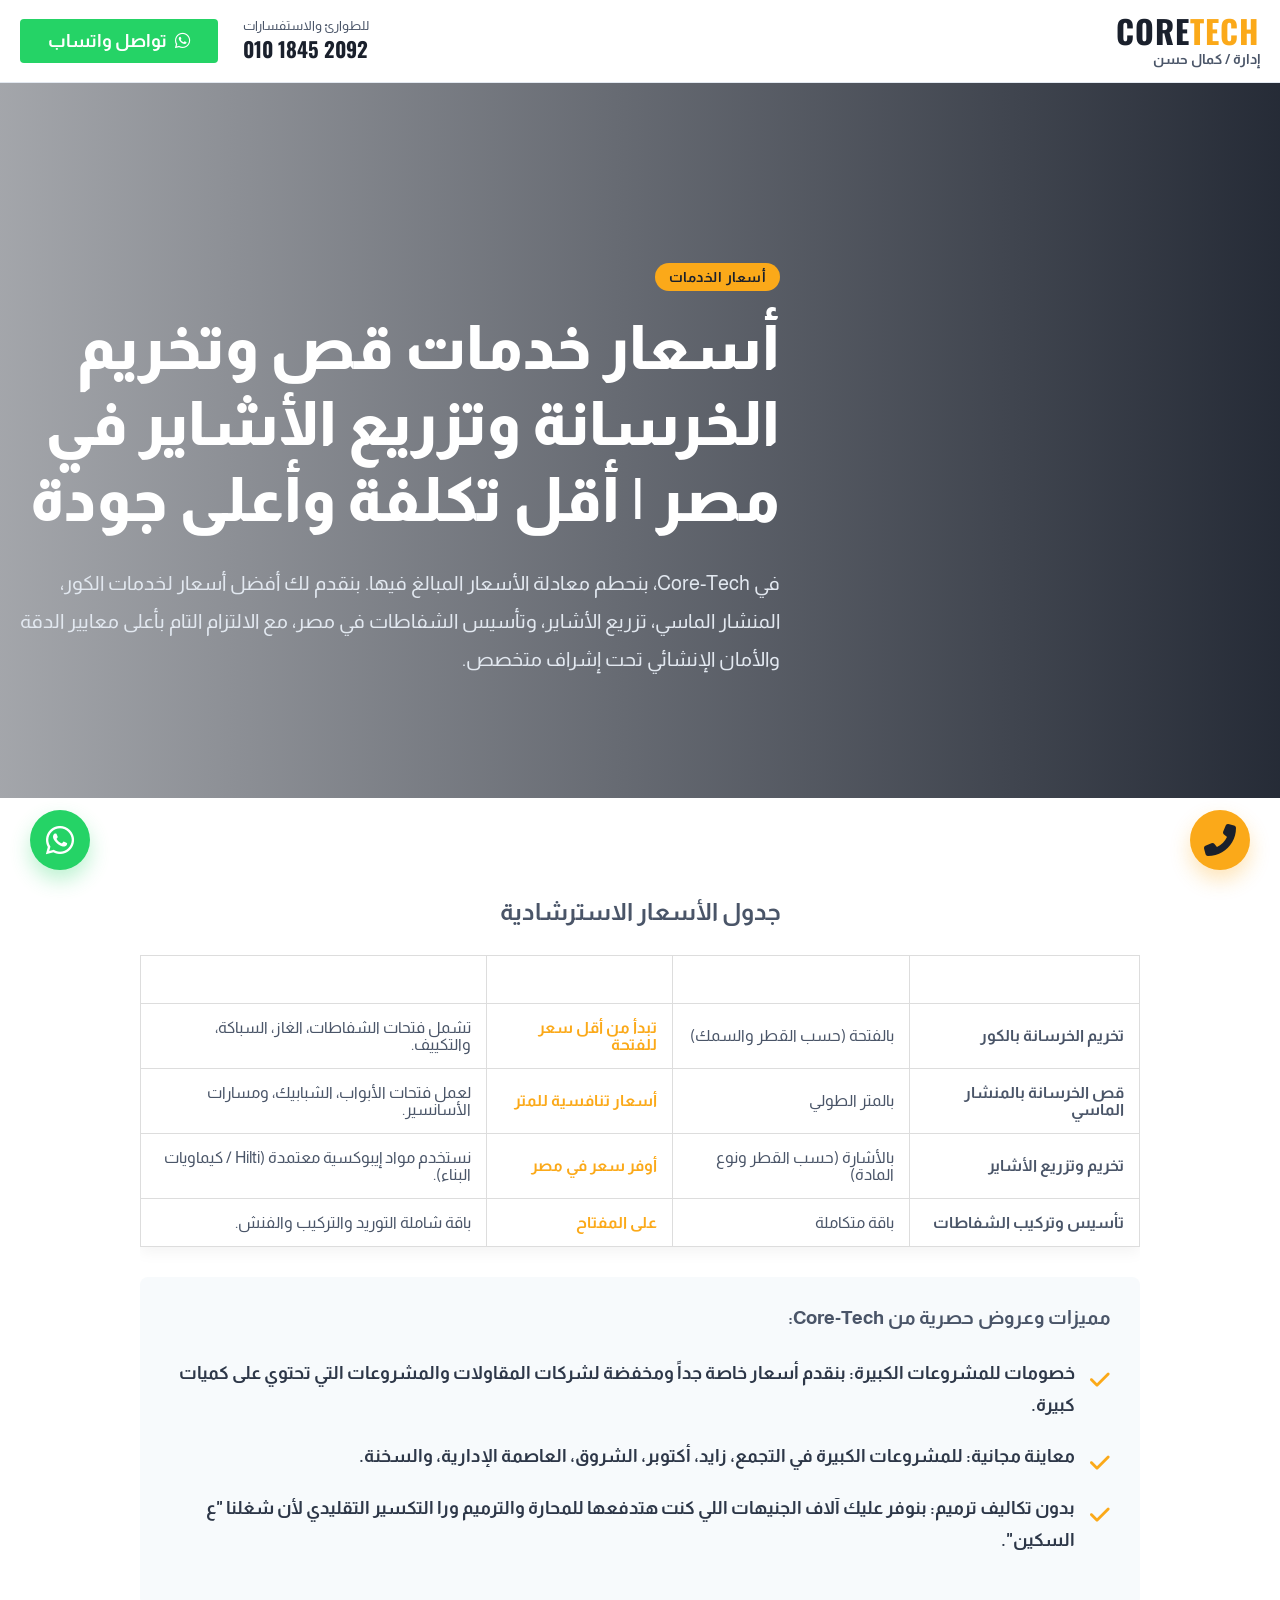
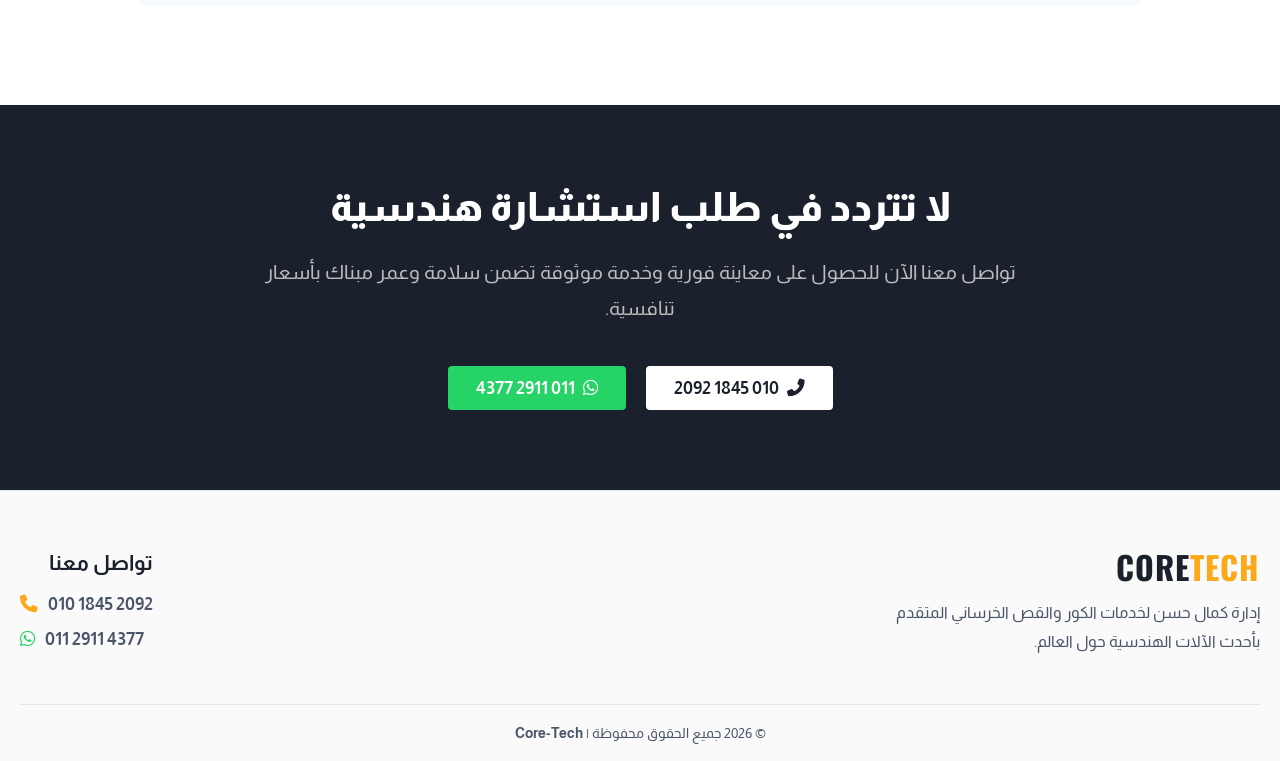
<file: pricing.html>
<!DOCTYPE html>
<html lang="ar" dir="rtl">

<head>
    <meta charset="UTF-8">
    <meta name="viewport" content="width=device-width, initial-scale=1.0">
    <title>أسعار خدمات قص وتخريم الخرسانة | Core-Tech مصر</title>
    <!-- SEO Optimization -->
    <meta name="description"
        content="اكتشف أقل أسعار لخدمات قص وتخريم الخرسانة بالكور وتزريع الأشاير وتأسيس الشفاطات في مصر مع شركة Core-Tech، احصل على أعلى جودة وبأسعار تنافسية.">
    <meta name="keywords"
        content="أسعار قص الخرسانة, تكلفة تزريع الأشاير, سعر فتحة الكور, مقاول خرسانة رخيص, أسعار كورتك">
    <!-- Google Fonts -->
    <link rel="preconnect" href="https://fonts.googleapis.com">
    <link rel="preconnect" href="https://fonts.gstatic.com" crossorigin>
    <link
        href="https://fonts.googleapis.com/css2?family=Almarai:wght@300;400;700;800&family=Oswald:wght@500;700&display=swap"
        rel="stylesheet">
    <!-- Font Awesome -->
    <link rel="stylesheet" href="https://cdnjs.cloudflare.com/ajax/libs/font-awesome/6.4.0/css/all.min.css">
    <!-- Favicon -->
    <link rel="icon" type="image/jpeg" href="images/favicon.jpg">
    <link rel="stylesheet" href="style.css">
    <style>
        .inner-hero {
            padding: 120px 0 80px;
            background-color: var(--light-grey);
            text-align: center;
            border-bottom: 1px solid var(--border);
        }

        .page-title {
            font-size: 3.5rem;
            font-weight: 800;
            color: var(--dark);
            margin-bottom: 15px;
        }

        .page-subtitle {
            font-size: 1.2rem;
            color: var(--text-body);
            max-width: 800px;
            margin: 0 auto;
            line-height: 1.8;
        }

        .service-details {
            padding: 80px 0;
            background-color: var(--white);
        }

        .details-grid {
            display: grid;
            grid-template-columns: 1fr 1fr;
            gap: 50px;
            align-items: center;
        }

        .service-img img {
            width: 100%;
            border-radius: 8px;
            box-shadow: 0 15px 30px rgba(0, 0, 0, 0.1);
        }

        .features-list {
            list-style: none;
            margin-top: 30px;
        }

        .features-list li {
            position: relative;
            padding-right: 35px;
            margin-bottom: 20px;
            font-size: 1.1rem;
            line-height: 1.8;
            font-weight: 700;
            color: var(--dark-grey);
        }

        .features-list li::before {
            content: '\f00c';
            font-family: 'Font Awesome 6 Free';
            font-weight: 900;
            position: absolute;
            right: 0;
            top: 2px;
            color: var(--primary);
            font-size: 1.4rem;
        }

        @media (max-width: 768px) {
            .details-grid {
                grid-template-columns: 1fr;
            }

            .page-title {
                font-size: 2.5rem;
            }
        }
    </style>
    <!-- Schema Markup -->
    <script type="application/ld+json">
    {
      "@context": "https://schema.org",
      "@graph": [
        {
          "@type": "WebSite",
          "@id": "https://yourdomain.com/#website",
          "url": "https://yourdomain.com/",
          "name": "كورتك لخدمات الخرسانة والكور | إدارة كمال حسن",
          "description": "شركة Core-Tech للخدمات الخرسانية بمصر، متخصصون في تخريم الكور، قص الخرسانة بالمنشار الماسي، تزريع الأشاير، وتأسيس الشفاطات بأعلى جودة وبدون اهتزاز.",
          "publisher": {
            "@id": "https://yourdomain.com/#organization"
          }
        },
        {
          "@type": "Organization",
          "@id": "https://yourdomain.com/#organization",
          "name": "كورتك للخدمات الخرسانية",
          "alternateName": "Core-Tech",
          "url": "https://yourdomain.com/",
          "logo": {
            "@type": "ImageObject",
            "url": "https://yourdomain.com/images/favicon.jpg"
          },
          "contactPoint": [
            {
              "@type": "ContactPoint",
              "telephone": "+201018452092",
              "contactType": "customer service",
              "availableLanguage": "Arabic"
            },
            {
              "@type": "ContactPoint",
              "telephone": "+201129114377",
              "contactType": "WhatsApp",
              "availableLanguage": "Arabic"
            }
          ]
        },
        {
          "@type": "Service",
          "name": "تخريم الكور",
          "provider": {
            "@id": "https://yourdomain.com/#organization"
          },
          "description": "عمل فتحات الخرسانة بالكور بأسطوانات الماس."
        },
        {
          "@type": "Service",
          "name": "قص الخرسانة",
          "provider": {
            "@id": "https://yourdomain.com/#organization"
          },
          "description": "قص الخرسانة وتفتيحها بالمنشار الجداري الماسي."
        },
        {
          "@type": "Service",
          "name": "تأسيس وتركيب الشفاطات",
          "provider": {
            "@id": "https://yourdomain.com/#organization"
          },
          "description": "حلول التهوية المعمارية وعمل الفتحات للشفاطات."
        },
        {
          "@type": "Service",
          "name": "تخريم وتزريع الأشاير",
          "provider": {
            "@id": "https://yourdomain.com/#organization"
          },
          "description": "تخريم وتزريع الأشاير الايبوكسية لربط العناصر الإنشائية بكفاءة عظمى."
        }
      ]
    }
    </script>
</head>

<body>

    <!-- Minimal Header -->
    <header class="site-header">
        <div class="container header-inner">
            <a href="index.html" class="logo">
                <span class="logo-text">CORE<strong>TECH</strong></span>
                <span class="logo-sub">إدارة / كمال حسن</span>
            </a>

            <div class="header-right desktop-visible">
                <div class="header-phone">
                    <span>للطوارئ والاستفسارات</span>
                    <a href="tel:01018452092" dir="ltr">010 1845 2092</a>
                </div>
                <a href="https://wa.me/201129114377" class="btn-solid whatsapp-btn">
                    <i class="fab fa-whatsapp"></i> تواصل واتساب
                </a>
            </div>

            <button class="mobile-toggle"><i class="fas fa-bars"></i></button>
        </div>
    </header>

    <!-- Mobile Dropdown -->
    <nav class="mobile-nav" id="mobileMenu">
        <a href="index.html" class="nav-item"><i class="fas fa-home"></i> الرئيسية</a>
        <a href="coring.html" class="nav-item"><i class="fas fa-dot-circle"></i> تخريم الكور</a>
        <a href="sawing.html" class="nav-item"><i class="fas fa-tools"></i> قص الخرسانة</a>
        <a href="planting.html" class="nav-item"><i class="fas fa-link"></i> تزريع الأشاير</a>
        <a href="ventilation.html" class="nav-item"><i class="fas fa-fan"></i> تأسيس الشفاطات</a>
        <a href="about.html" class="nav-item"><i class="fas fa-info-circle"></i> من نحن</a>
        <a href="projects.html" class="nav-item"><i class="fas fa-briefcase"></i> من أعمالنا</a>
        <a href="pricing.html" class="nav-item"><i class="fas fa-dollar-sign"></i> أسعار الخدمات</a>
        <a href="blog.html" class="nav-item"><i class="fas fa-blog"></i> المدونة</a>
        <a href="tel:01018452092" class="nav-item"><i class="fas fa-phone-alt"></i> 010 1845 2092</a>
        <a href="https://wa.me/201129114377" class="nav-item whatsapp-color"><i class="fab fa-whatsapp"></i> 011 2911
            4377</a>
    </nav>
    <!-- Inner Hero Modern -->
    <section class="inner-hero-modern"
        style="background-image: url('https://images.pexels.com/photos/159306/construction-site-build-construction-work-159306.jpeg?auto=compress&cs=tinysrgb&w=1920');">
        <div class="container">
            <span class="badge">أسعار الخدمات</span>
            <h1>أسعار خدمات قص وتخريم الخرسانة وتزريع الأشاير في مصر | أقل تكلفة وأعلى جودة</h1>
            <p>في Core-Tech، بنحطم معادلة الأسعار المبالغ فيها. بنقدم لك أفضل أسعار لخدمات الكور، المنشار الماسي، تزريع
                الأشاير، وتأسيس الشفاطات في مصر، مع الالتزام التام بأعلى معايير الدقة والأمان الإنشائي تحت إشراف متخصص.
            </p>
        </div>
    </section>

    <section class="service-overview">
        <div class="container">
            <div style="max-width: 1000px; margin: 0 auto;">
                <h2 style="text-align:center; margin-bottom:30px;">جدول الأسعار الاسترشادية</h2>
                <div style="overflow-x: auto;">
                    <table
                        style="width: 100%; border-collapse: collapse; margin-bottom: 30px; text-align: right; background: #fff; box-shadow: 0 5px 15px rgba(0,0,0,0.05);">
                        <thead>
                            <tr style="background: var(--dark-navy); color: #fff;">
                                <th style="padding: 15px; border: 1px solid #ddd;">الخدمة</th>
                                <th style="padding: 15px; border: 1px solid #ddd;">طريقة الحساب</th>
                                <th style="padding: 15px; border: 1px solid #ddd;">متوسط السعر</th>
                                <th style="padding: 15px; border: 1px solid #ddd;">ملاحظات</th>
                            </tr>
                        </thead>
                        <tbody>
                            <tr>
                                <td style="padding: 15px; border: 1px solid #ddd; font-weight: bold;">تخريم الخرسانة
                                    بالكور</td>
                                <td style="padding: 15px; border: 1px solid #ddd;">بالفتحة (حسب القطر والسمك)</td>
                                <td
                                    style="padding: 15px; border: 1px solid #ddd; color: var(--primary); font-weight: bold;">
                                    تبدأ من أقل سعر للفتحة</td>
                                <td style="padding: 15px; border: 1px solid #ddd;">تشمل فتحات الشفاطات، الغاز، السباكة،
                                    والتكييف.</td>
                            </tr>
                            <tr>
                                <td style="padding: 15px; border: 1px solid #ddd; font-weight: bold;">قص الخرسانة
                                    بالمنشار الماسي</td>
                                <td style="padding: 15px; border: 1px solid #ddd;">بالمتر الطولي</td>
                                <td
                                    style="padding: 15px; border: 1px solid #ddd; color: var(--primary); font-weight: bold;">
                                    أسعار تنافسية للمتر</td>
                                <td style="padding: 15px; border: 1px solid #ddd;">لعمل فتحات الأبواب، الشبابيك، ومسارات
                                    الأسانسير.</td>
                            </tr>
                            <tr>
                                <td style="padding: 15px; border: 1px solid #ddd; font-weight: bold;">تخريم وتزريع
                                    الأشاير</td>
                                <td style="padding: 15px; border: 1px solid #ddd;">بالأشارة (حسب القطر ونوع المادة)</td>
                                <td
                                    style="padding: 15px; border: 1px solid #ddd; color: var(--primary); font-weight: bold;">
                                    أوفر سعر في مصر</td>
                                <td style="padding: 15px; border: 1px solid #ddd;">نستخدم مواد إيبوكسية معتمدة (Hilti /
                                    كيماويات البناء).</td>
                            </tr>
                            <tr>
                                <td style="padding: 15px; border: 1px solid #ddd; font-weight: bold;">تأسيس وتركيب
                                    الشفاطات</td>
                                <td style="padding: 15px; border: 1px solid #ddd;">باقة متكاملة</td>
                                <td
                                    style="padding: 15px; border: 1px solid #ddd; color: var(--primary); font-weight: bold;">
                                    على المفتاح</td>
                                <td style="padding: 15px; border: 1px solid #ddd;">باقة شاملة التوريد والتركيب والفنش.
                                </td>
                            </tr>
                        </tbody>
                    </table>
                </div>

                <div style="background: var(--light-grey); padding: 30px; border-radius: 8px;">
                    <h3>مميزات وعروض حصرية من Core-Tech:</h3>
                    <ul class="features-list">
                        <li><strong>خصومات للمشروعات الكبيرة:</strong> بنقدم أسعار خاصة جداً ومخفضة لشركات المقاولات
                            والمشروعات التي تحتوي على كميات كبيرة.</li>
                        <li><strong>معاينة مجانية:</strong> للمشروعات الكبيرة في التجمع، زايد، أكتوبر، الشروق، العاصمة
                            الإدارية، والسخنة.</li>
                        <li><strong>بدون تكاليف ترميم:</strong> بنوفر عليك آلاف الجنيهات اللي كنت هتدفعها للمحارة
                            والترميم ورا التكسير التقليدي لأن شغلنا "ع السكين".</li>
                    </ul>
                </div>
            </div>
        </div>
    </section>
    <!-- Dark Call-to-action Action -->
    <section class="cta-dark" style="margin-top: -1px;">
        <div class="container text-center">
            <h2 style="margin-bottom: 25px;">لا تتردد في طلب استشارة هندسية</h2>
            <p class="cta-p" style="font-size: 1.25rem;">
                تواصل معنا الآن للحصول على معاينة فورية وخدمة موثوقة تضمن سلامة وعمر مبناك بأسعار تنافسية.
            </p>
            <div class="cta-buttons">
                <a href="tel:01018452092" class="btn-solid light-btn"><i class="fas fa-phone-alt"></i> 010 1845 2092</a>
                <a href="https://wa.me/201129114377" class="btn-solid whatsapp-btn"><i class="fab fa-whatsapp"></i> 011
                    2911 4377</a>
            </div>
        </div>
    </section>

    <!-- Minimal Footer -->
    <footer class="footer-minimal">
        <div class="container">
            <div class="footer-top">
                <div class="f-brand">
                    <span class="logo-text">CORE<strong>TECH</strong></span>
                    <p>إدارة كمال حسن لخدمات الكور والقص الخرساني المتقدم بأحدث الآلات الهندسية حول العالم.</p>
                </div>
                <div class="f-contact-info">
                    <h4>تواصل معنا</h4>
                    <ul class="f-list">
                        <li><a href="tel:01018452092" dir="ltr"><i class="fas fa-phone"></i> 010 1845 2092</a></li>
                        <li><a href="https://wa.me/201129114377" dir="ltr" class="wa-text"><i
                                    class="fab fa-whatsapp"></i> 011 2911 4377</a></li>
                    </ul>
                </div>
            </div>
            <div class="footer-bottom">
                <p>&copy; 2026 جميع الحقوق محفوظة | <strong>Core-Tech</strong></p>
            </div>
        </div>
    </footer>

    <!-- Fixed WhatsApp Bubble -->
    <a href="https://wa.me/201129114377" class="wa-bubble" target="_blank" aria-label="WhatsApp">
        <i class="fab fa-whatsapp"></i>
    </a>

    <!-- Fixed Phone Call Bubble -->
    <a href="tel:01018452092" class="phone-bubble" aria-label="اتصال هاتفي">
        <i class="fas fa-phone-alt"></i>
    </a>

    <script src="script.js"></script>
</body>

</html>
</file>
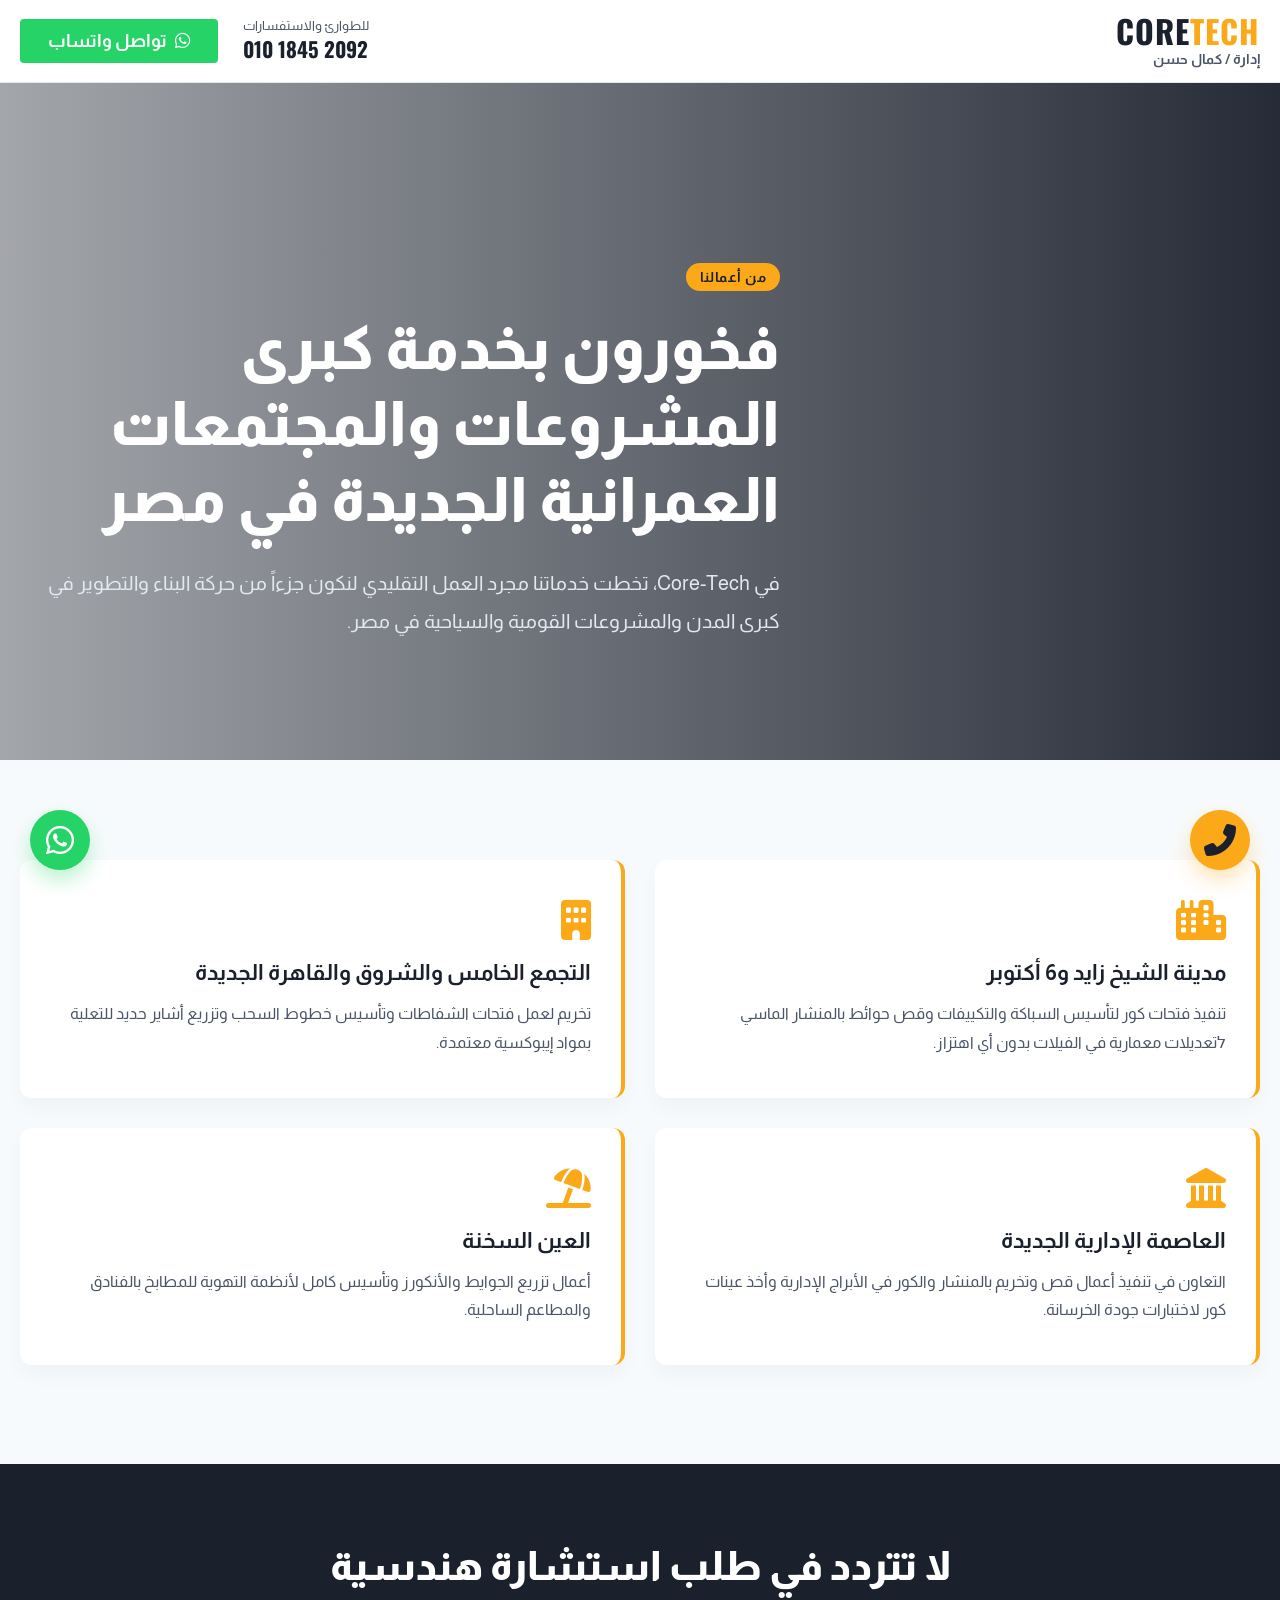
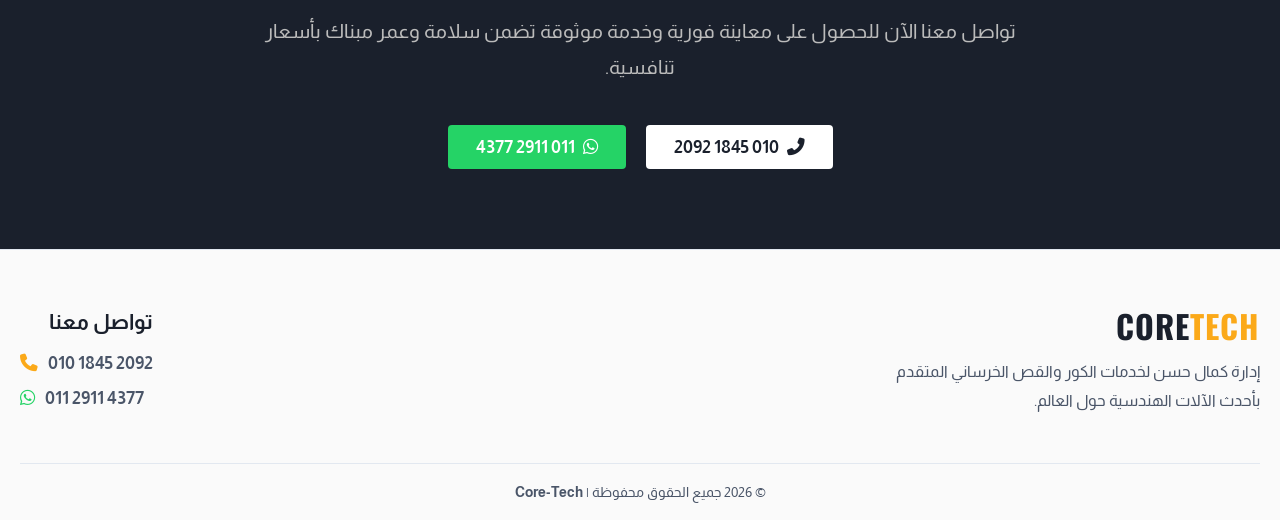
<file: projects.html>
<!DOCTYPE html>
<html lang="ar" dir="rtl">

<head>
    <meta charset="UTF-8">
    <meta name="viewport" content="width=device-width, initial-scale=1.0">
    <title>سابقة أعمالنا | مشروعات Core-Tech لقص وتخريم الخرسانة</title>
    <!-- SEO Optimization -->
    <meta name="description"
        content="شاهد سابقة أعمال Core-Tech في كبرى المشروعات بمصر مثل التجمع الخامس، العاصمة الإدارية، وزايد، لتنفيذ أعمال قص وتخريم الخرسانة وتزريع الأشاير باحترافية.">
    <meta name="keywords"
        content="سابقة أعمال, مشاريع كورتك, شغل خرسانة, قص خرسانة بالتجمع, تخريم كور العاصمة الإدارية">
    <!-- Google Fonts -->
    <link rel="preconnect" href="https://fonts.googleapis.com">
    <link rel="preconnect" href="https://fonts.gstatic.com" crossorigin>
    <link
        href="https://fonts.googleapis.com/css2?family=Almarai:wght@300;400;700;800&family=Oswald:wght@500;700&display=swap"
        rel="stylesheet">
    <!-- Font Awesome -->
    <link rel="stylesheet" href="https://cdnjs.cloudflare.com/ajax/libs/font-awesome/6.4.0/css/all.min.css">
    <!-- Favicon -->
    <link rel="icon" type="image/jpeg" href="images/favicon.jpg">
    <link rel="stylesheet" href="style.css">
    <style>
        .inner-hero {
            padding: 120px 0 80px;
            background-color: var(--light-grey);
            text-align: center;
            border-bottom: 1px solid var(--border);
        }

        .page-title {
            font-size: 3.5rem;
            font-weight: 800;
            color: var(--dark);
            margin-bottom: 15px;
        }

        .page-subtitle {
            font-size: 1.2rem;
            color: var(--text-body);
            max-width: 800px;
            margin: 0 auto;
            line-height: 1.8;
        }

        .service-details {
            padding: 80px 0;
            background-color: var(--white);
        }

        .details-grid {
            display: grid;
            grid-template-columns: 1fr 1fr;
            gap: 50px;
            align-items: center;
        }

        .service-img img {
            width: 100%;
            border-radius: 8px;
            box-shadow: 0 15px 30px rgba(0, 0, 0, 0.1);
        }

        .features-list {
            list-style: none;
            margin-top: 30px;
        }

        .features-list li {
            position: relative;
            padding-right: 35px;
            margin-bottom: 20px;
            font-size: 1.1rem;
            line-height: 1.8;
            font-weight: 700;
            color: var(--dark-grey);
        }

        .features-list li::before {
            content: '\f00c';
            font-family: 'Font Awesome 6 Free';
            font-weight: 900;
            position: absolute;
            right: 0;
            top: 2px;
            color: var(--primary);
            font-size: 1.4rem;
        }

        @media (max-width: 768px) {
            .details-grid {
                grid-template-columns: 1fr;
            }

            .page-title {
                font-size: 2.5rem;
            }
        }
    </style>
    <!-- Schema Markup -->
    <script type="application/ld+json">
    {
      "@context": "https://schema.org",
      "@graph": [
        {
          "@type": "WebSite",
          "@id": "https://yourdomain.com/#website",
          "url": "https://yourdomain.com/",
          "name": "كورتك لخدمات الخرسانة والكور | إدارة كمال حسن",
          "description": "شركة Core-Tech للخدمات الخرسانية بمصر، متخصصون في تخريم الكور، قص الخرسانة بالمنشار الماسي، تزريع الأشاير، وتأسيس الشفاطات بأعلى جودة وبدون اهتزاز.",
          "publisher": {
            "@id": "https://yourdomain.com/#organization"
          }
        },
        {
          "@type": "Organization",
          "@id": "https://yourdomain.com/#organization",
          "name": "كورتك للخدمات الخرسانية",
          "alternateName": "Core-Tech",
          "url": "https://yourdomain.com/",
          "logo": {
            "@type": "ImageObject",
            "url": "https://yourdomain.com/images/favicon.jpg"
          },
          "contactPoint": [
            {
              "@type": "ContactPoint",
              "telephone": "+201018452092",
              "contactType": "customer service",
              "availableLanguage": "Arabic"
            },
            {
              "@type": "ContactPoint",
              "telephone": "+201129114377",
              "contactType": "WhatsApp",
              "availableLanguage": "Arabic"
            }
          ]
        },
        {
          "@type": "Service",
          "name": "تخريم الكور",
          "provider": {
            "@id": "https://yourdomain.com/#organization"
          },
          "description": "عمل فتحات الخرسانة بالكور بأسطوانات الماس."
        },
        {
          "@type": "Service",
          "name": "قص الخرسانة",
          "provider": {
            "@id": "https://yourdomain.com/#organization"
          },
          "description": "قص الخرسانة وتفتيحها بالمنشار الجداري الماسي."
        },
        {
          "@type": "Service",
          "name": "تأسيس وتركيب الشفاطات",
          "provider": {
            "@id": "https://yourdomain.com/#organization"
          },
          "description": "حلول التهوية المعمارية وعمل الفتحات للشفاطات."
        },
        {
          "@type": "Service",
          "name": "تخريم وتزريع الأشاير",
          "provider": {
            "@id": "https://yourdomain.com/#organization"
          },
          "description": "تخريم وتزريع الأشاير الايبوكسية لربط العناصر الإنشائية بكفاءة عظمى."
        }
      ]
    }
    </script>
</head>

<body>

    <!-- Minimal Header -->
    <header class="site-header">
        <div class="container header-inner">
            <a href="index.html" class="logo">
                <span class="logo-text">CORE<strong>TECH</strong></span>
                <span class="logo-sub">إدارة / كمال حسن</span>
            </a>

            <div class="header-right desktop-visible">
                <div class="header-phone">
                    <span>للطوارئ والاستفسارات</span>
                    <a href="tel:01018452092" dir="ltr">010 1845 2092</a>
                </div>
                <a href="https://wa.me/201129114377" class="btn-solid whatsapp-btn">
                    <i class="fab fa-whatsapp"></i> تواصل واتساب
                </a>
            </div>

            <button class="mobile-toggle"><i class="fas fa-bars"></i></button>
        </div>
    </header>

    <!-- Mobile Dropdown -->
    <nav class="mobile-nav" id="mobileMenu">
        <a href="index.html" class="nav-item"><i class="fas fa-home"></i> الرئيسية</a>
        <a href="coring.html" class="nav-item"><i class="fas fa-dot-circle"></i> تخريم الكور</a>
        <a href="sawing.html" class="nav-item"><i class="fas fa-tools"></i> قص الخرسانة</a>
        <a href="planting.html" class="nav-item"><i class="fas fa-link"></i> تزريع الأشاير</a>
        <a href="ventilation.html" class="nav-item"><i class="fas fa-fan"></i> تأسيس الشفاطات</a>
        <a href="about.html" class="nav-item"><i class="fas fa-info-circle"></i> من نحن</a>
        <a href="projects.html" class="nav-item"><i class="fas fa-briefcase"></i> من أعمالنا</a>
        <a href="pricing.html" class="nav-item"><i class="fas fa-dollar-sign"></i> أسعار الخدمات</a>
        <a href="blog.html" class="nav-item"><i class="fas fa-blog"></i> المدونة</a>
        <a href="tel:01018452092" class="nav-item"><i class="fas fa-phone-alt"></i> 010 1845 2092</a>
        <a href="https://wa.me/201129114377" class="nav-item whatsapp-color"><i class="fab fa-whatsapp"></i> 011 2911
            4377</a>
    </nav>
    <!-- Inner Hero Modern -->
    <section class="inner-hero-modern"
        style="background-image: url('https://images.pexels.com/photos/159306/construction-site-build-construction-work-159306.jpeg?auto=compress&cs=tinysrgb&w=1920');">
        <div class="container">
            <span class="badge">من أعمالنا</span>
            <h1>فخورون بخدمة كبرى المشروعات والمجتمعات العمرانية الجديدة في مصر</h1>
            <p>في Core-Tech، تخطت خدماتنا مجرد العمل التقليدي لنكون جزءاً من حركة البناء والتطوير في كبرى المدن
                والمشروعات القومية والسياحية في مصر.</p>
        </div>
    </section>

    <section class="service-features-cards">
        <div class="container">
            <div class="cards-grid">
                <div class="feature-card">
                    <i class="fas fa-city"></i>
                    <h3>مدينة الشيخ زايد و6 أكتوبر</h3>
                    <p>تنفيذ فتحات كور لتأسيس السباكة والتكييفات وقص حوائط بالمنشار الماسي לتعديلات معمارية في الفيلات
                        بدون أي اهتزاز.</p>
                </div>
                <div class="feature-card">
                    <i class="fas fa-building"></i>
                    <h3>التجمع الخامس والشروق والقاهرة الجديدة</h3>
                    <p>تخريم لعمل فتحات الشفاطات وتأسيس خطوط السحب وتزريع أشاير حديد للتعلية بمواد إيبوكسية معتمدة.</p>
                </div>
                <div class="feature-card">
                    <i class="fas fa-landmark"></i>
                    <h3>العاصمة الإدارية الجديدة</h3>
                    <p>التعاون في تنفيذ أعمال قص وتخريم بالمنشار والكور في الأبراج الإدارية وأخذ عينات كور لاختبارات
                        جودة الخرسانة.</p>
                </div>
                <div class="feature-card">
                    <i class="fas fa-umbrella-beach"></i>
                    <h3>العين السخنة</h3>
                    <p>أعمال تزريع الجوايط والأنكورز وتأسيس كامل لأنظمة التهوية للمطابخ بالفنادق والمطاعم الساحلية.</p>
                </div>
            </div>
        </div>
    </section>
    <!-- Dark Call-to-action Action -->
    <section class="cta-dark" style="margin-top: -1px;">
        <div class="container text-center">
            <h2 style="margin-bottom: 25px;">لا تتردد في طلب استشارة هندسية</h2>
            <p class="cta-p" style="font-size: 1.25rem;">
                تواصل معنا الآن للحصول على معاينة فورية وخدمة موثوقة تضمن سلامة وعمر مبناك بأسعار تنافسية.
            </p>
            <div class="cta-buttons">
                <a href="tel:01018452092" class="btn-solid light-btn"><i class="fas fa-phone-alt"></i> 010 1845 2092</a>
                <a href="https://wa.me/201129114377" class="btn-solid whatsapp-btn"><i class="fab fa-whatsapp"></i> 011
                    2911 4377</a>
            </div>
        </div>
    </section>

    <!-- Minimal Footer -->
    <footer class="footer-minimal">
        <div class="container">
            <div class="footer-top">
                <div class="f-brand">
                    <span class="logo-text">CORE<strong>TECH</strong></span>
                    <p>إدارة كمال حسن لخدمات الكور والقص الخرساني المتقدم بأحدث الآلات الهندسية حول العالم.</p>
                </div>
                <div class="f-contact-info">
                    <h4>تواصل معنا</h4>
                    <ul class="f-list">
                        <li><a href="tel:01018452092" dir="ltr"><i class="fas fa-phone"></i> 010 1845 2092</a></li>
                        <li><a href="https://wa.me/201129114377" dir="ltr" class="wa-text"><i
                                    class="fab fa-whatsapp"></i> 011 2911 4377</a></li>
                    </ul>
                </div>
            </div>
            <div class="footer-bottom">
                <p>&copy; 2026 جميع الحقوق محفوظة | <strong>Core-Tech</strong></p>
            </div>
        </div>
    </footer>

    <!-- Fixed WhatsApp Bubble -->
    <a href="https://wa.me/201129114377" class="wa-bubble" target="_blank" aria-label="WhatsApp">
        <i class="fab fa-whatsapp"></i>
    </a>

    <!-- Fixed Phone Call Bubble -->
    <a href="tel:01018452092" class="phone-bubble" aria-label="اتصال هاتفي">
        <i class="fas fa-phone-alt"></i>
    </a>

    <script src="script.js"></script>
</body>

</html>
</file>
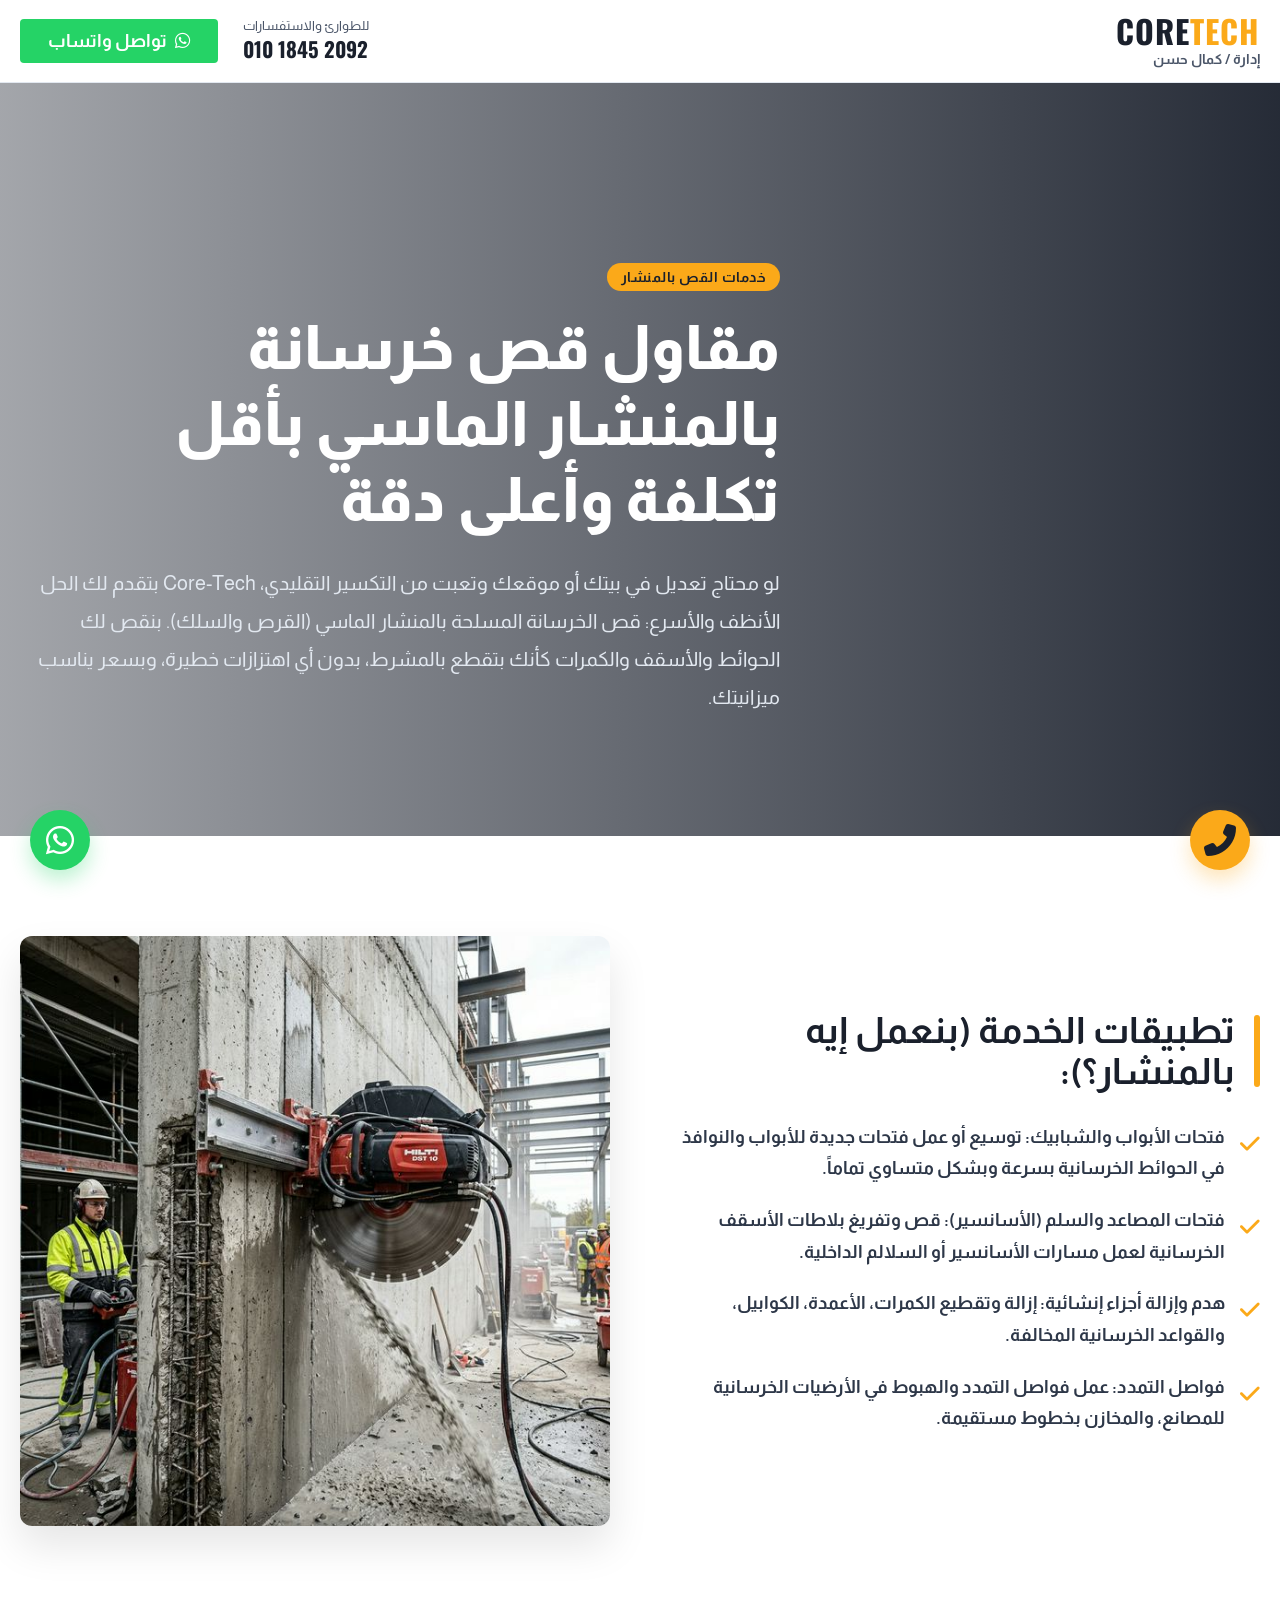
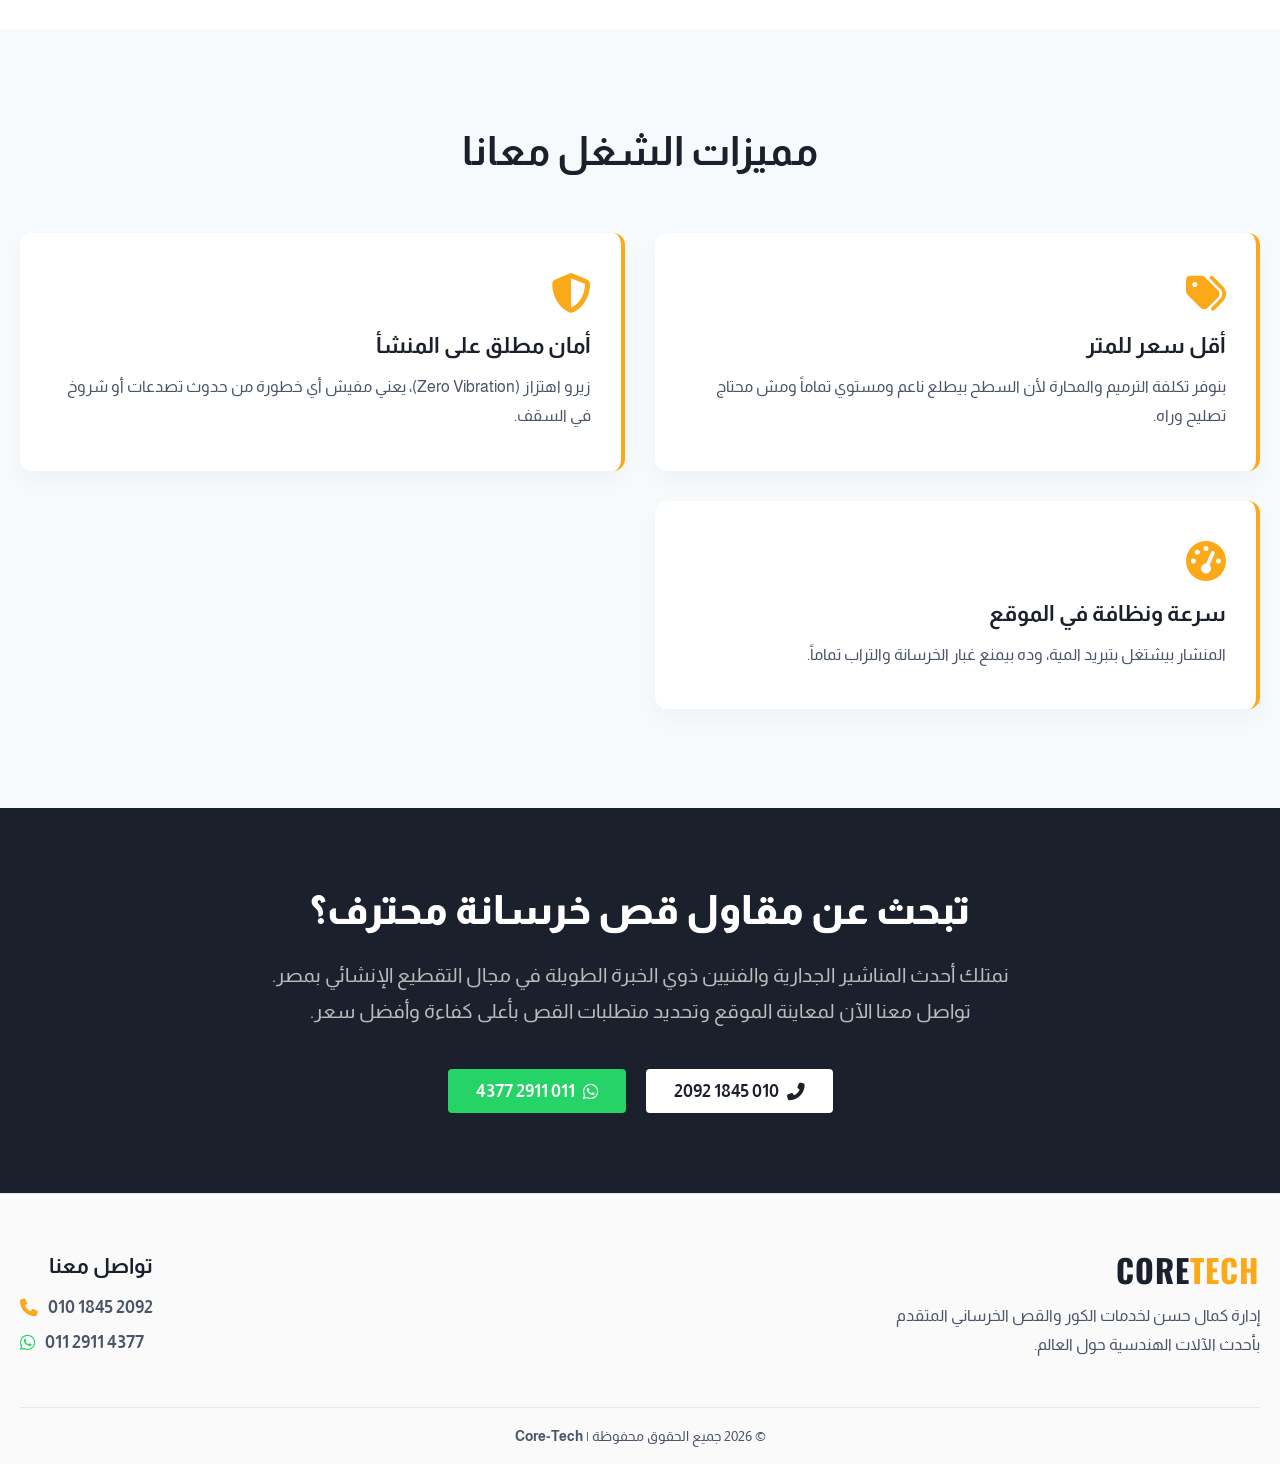
<file: sawing.html>
<!DOCTYPE html>
<html lang="ar" dir="rtl">

<head>
    <meta charset="UTF-8">
    <meta name="viewport" content="width=device-width, initial-scale=1.0">
    <title>قص خرسانة بالمنشار | قص جدران ورخام | Core-Tech مصر</title>
    <!-- SEO Optimization -->
    <meta name="description"
        content="خدمات قص الغرف والأسقف والجدران باستخدام مناشير قص خرسانة متطورة. عمل فتحات ابواب وشبابيك في الجدران الخرسانية بمصر بدون تكسير وبأعلى معايير السلامة.">
    <meta name="keywords"
        content="قص خرسانة, قص خرسانة بالمنشار, قص خرسانة بمصر, فتح شبابيك جدارية, مقاول قص خرسانة مسلحة, مناشير قص خرسانة">

    <!-- Google Fonts -->
    <link rel="preconnect" href="https://fonts.googleapis.com">
    <link rel="preconnect" href="https://fonts.gstatic.com" crossorigin>
    <link
        href="https://fonts.googleapis.com/css2?family=Almarai:wght@300;400;700;800&family=Oswald:wght@500;700&display=swap"
        rel="stylesheet">
    <!-- Font Awesome -->
    <link rel="stylesheet" href="https://cdnjs.cloudflare.com/ajax/libs/font-awesome/6.4.0/css/all.min.css">
    <!-- Favicon -->
    <link rel="icon" type="image/jpeg" href="images/favicon.jpg">
    <link rel="stylesheet" href="style.css">
    <style>
        .inner-hero {
            padding: 120px 0 80px;
            background-color: var(--light-grey);
            text-align: center;
            border-bottom: 1px solid var(--border);
        }

        .page-title {
            font-size: 3.5rem;
            font-weight: 800;
            color: var(--dark);
            margin-bottom: 15px;
        }

        .page-subtitle {
            font-size: 1.2rem;
            color: var(--text-body);
            max-width: 800px;
            margin: 0 auto;
            line-height: 1.8;
        }

        .service-details {
            padding: 80px 0;
            background-color: var(--white);
        }

        .details-grid {
            display: grid;
            grid-template-columns: 1fr 1fr;
            gap: 50px;
            align-items: center;
        }

        .service-img img {
            width: 100%;
            border-radius: 8px;
            box-shadow: 0 15px 30px rgba(0, 0, 0, 0.1);
        }

        .features-list {
            list-style: none;
            margin-top: 30px;
        }

        .features-list li {
            position: relative;
            padding-right: 35px;
            margin-bottom: 20px;
            font-size: 1.1rem;
            line-height: 1.8;
            font-weight: 700;
            color: var(--dark-grey);
        }

        .features-list li::before {
            content: '\f00c';
            font-family: 'Font Awesome 6 Free';
            font-weight: 900;
            position: absolute;
            right: 0;
            top: 2px;
            color: var(--primary);
            font-size: 1.4rem;
        }

        @media (max-width: 768px) {
            .details-grid {
                grid-template-columns: 1fr;
            }

            .page-title {
                font-size: 2.5rem;
            }
        }
    </style>
    <!-- Schema Markup -->
    <script type="application/ld+json">
    {
      "@context": "https://schema.org",
      "@graph": [
        {
          "@type": "WebSite",
          "@id": "https://yourdomain.com/#website",
          "url": "https://yourdomain.com/",
          "name": "كورتك لخدمات الخرسانة والكور | إدارة كمال حسن",
          "description": "شركة Core-Tech للخدمات الخرسانية بمصر، متخصصون في تخريم الكور، قص الخرسانة بالمنشار الماسي، تزريع الأشاير، وتأسيس الشفاطات بأعلى جودة وبدون اهتزاز.",
          "publisher": {
            "@id": "https://yourdomain.com/#organization"
          }
        },
        {
          "@type": "Organization",
          "@id": "https://yourdomain.com/#organization",
          "name": "كورتك للخدمات الخرسانية",
          "alternateName": "Core-Tech",
          "url": "https://yourdomain.com/",
          "logo": {
            "@type": "ImageObject",
            "url": "https://yourdomain.com/images/favicon.jpg"
          },
          "contactPoint": [
            {
              "@type": "ContactPoint",
              "telephone": "+201018452092",
              "contactType": "customer service",
              "availableLanguage": "Arabic"
            },
            {
              "@type": "ContactPoint",
              "telephone": "+201129114377",
              "contactType": "WhatsApp",
              "availableLanguage": "Arabic"
            }
          ]
        },
        {
          "@type": "Service",
          "name": "تخريم الكور",
          "provider": {
            "@id": "https://yourdomain.com/#organization"
          },
          "description": "عمل فتحات الخرسانة بالكور بأسطوانات الماس."
        },
        {
          "@type": "Service",
          "name": "قص الخرسانة",
          "provider": {
            "@id": "https://yourdomain.com/#organization"
          },
          "description": "قص الخرسانة وتفتيحها بالمنشار الجداري الماسي."
        },
        {
          "@type": "Service",
          "name": "تأسيس وتركيب الشفاطات",
          "provider": {
            "@id": "https://yourdomain.com/#organization"
          },
          "description": "حلول التهوية المعمارية وعمل الفتحات للشفاطات."
        },
        {
          "@type": "Service",
          "name": "تخريم وتزريع الأشاير",
          "provider": {
            "@id": "https://yourdomain.com/#organization"
          },
          "description": "تخريم وتزريع الأشاير الايبوكسية لربط العناصر الإنشائية بكفاءة عظمى."
        }
      ]
    }
    </script>
</head>

<body>

    <!-- Minimal Header -->
    <header class="site-header">
        <div class="container header-inner">
            <a href="index.html" class="logo">
                <span class="logo-text">CORE<strong>TECH</strong></span>
                <span class="logo-sub">إدارة / كمال حسن</span>
            </a>

            <div class="header-right desktop-visible">
                <div class="header-phone">
                    <span>للطوارئ والاستفسارات</span>
                    <a href="tel:01018452092" dir="ltr">010 1845 2092</a>
                </div>
                <a href="https://wa.me/201129114377" class="btn-solid whatsapp-btn">
                    <i class="fab fa-whatsapp"></i> تواصل واتساب
                </a>
            </div>

            <button class="mobile-toggle"><i class="fas fa-bars"></i></button>
        </div>
    </header>

    <!-- Mobile Dropdown -->
    <nav class="mobile-nav" id="mobileMenu">
        <a href="index.html" class="nav-item"><i class="fas fa-home"></i> الرئيسية</a>
        <a href="coring.html" class="nav-item"><i class="fas fa-dot-circle"></i> تخريم الكور</a>
        <a href="sawing.html" class="nav-item"><i class="fas fa-tools"></i> قص الخرسانة</a>
        <a href="planting.html" class="nav-item"><i class="fas fa-link"></i> تزريع الأشاير</a>
        <a href="ventilation.html" class="nav-item"><i class="fas fa-fan"></i> تأسيس الشفاطات</a>
        <a href="about.html" class="nav-item"><i class="fas fa-info-circle"></i> من نحن</a>
        <a href="projects.html" class="nav-item"><i class="fas fa-briefcase"></i> من أعمالنا</a>
        <a href="pricing.html" class="nav-item"><i class="fas fa-dollar-sign"></i> أسعار الخدمات</a>
        <a href="blog.html" class="nav-item"><i class="fas fa-blog"></i> المدونة</a>
        <a href="tel:01018452092" class="nav-item"><i class="fas fa-phone-alt"></i> 010 1845 2092</a>
        <a href="https://wa.me/201129114377" class="nav-item whatsapp-color"><i class="fab fa-whatsapp"></i> 011 2911
            4377</a>
    </nav>

    <!-- Inner Hero Modern -->
    <section class="inner-hero-modern"
        style="background-image: url('https://images.pexels.com/photos/159306/construction-site-build-construction-work-159306.jpeg?auto=compress&cs=tinysrgb&w=1920');">
        <div class="container">
            <span class="badge">خدمات القص بالمنشار</span>
            <h1>مقاول قص خرسانة بالمنشار الماسي بأقل تكلفة وأعلى دقة</h1>
            <p>لو محتاج تعديل في بيتك أو موقعك وتعبت من التكسير التقليدي، Core-Tech بتقدم لك الحل الأنظف والأسرع: قص
                الخرسانة المسلحة بالمنشار الماسي (القرص والسلك). بنقص لك الحوائط والأسقف والكمرات كأنك بتقطع بالمشرط،
                بدون أي اهتزازات خطيرة، وبسعر يناسب ميزانيتك.</p>
        </div>
    </section>

    <!-- Service Overview -->
    <section class="service-overview">
        <div class="container overview-grid">
            <div class="overview-text">
                <h2>تطبيقات الخدمة (بنعمل إيه بالمنشار؟):</h2>
                <ul class="features-list">
                    <li><strong>فتحات الأبواب والشبابيك:</strong> توسيع أو عمل فتحات جديدة للأبواب والنوافذ في الحوائط
                        الخرسانية بسرعة وبشكل متساوي تماماً.</li>
                    <li><strong>فتحات المصاعد والسلم (الأسانسير):</strong> قص وتفريغ بلاطات الأسقف الخرسانية لعمل مسارات
                        الأسانسير أو السلالم الداخلية.</li>
                    <li><strong>هدم وإزالة أجزاء إنشائية:</strong> إزالة وتقطيع الكمرات، الأعمدة، الكوابيل، والقواعد
                        الخرسانية المخالفة.</li>
                    <li><strong>فواصل التمدد:</strong> عمل فواصل التمدد والهبوط في الأرضيات الخرسانية للمصانع، والمخازن
                        بخطوط مستقيمة.</li>
                </ul>
            </div>
            <div class="overview-img">
                <img src="images/concrete_saw.png" alt="المنشار الخرساني">
            </div>
        </div>
    </section>

    <!-- Service Features Cards -->
    <section class="service-features-cards">
        <div class="container">
            <div class="section-header">
                <h2>مميزات الشغل معانا</h2>
            </div>
            <div class="cards-grid">
                <div class="feature-card">
                    <i class="fas fa-tags"></i>
                    <h3>أقل سعر للمتر</h3>
                    <p>بنوفر تكلفة الترميم والمحارة لأن السطح بيطلع ناعم ومستوي تماماً ومش محتاج تصليح وراه.</p>
                </div>
                <div class="feature-card">
                    <i class="fas fa-shield-alt"></i>
                    <h3>أمان مطلق على المنشأ</h3>
                    <p>زيرو اهتزاز (Zero Vibration)، يعني مفيش أي خطورة من حدوث تصدعات أو شروخ في السقف.</p>
                </div>
                <div class="feature-card">
                    <i class="fas fa-tachometer-alt"></i>
                    <h3>سرعة ونظافة في الموقع</h3>
                    <p>المنشار بيشتغل بتبريد المية، وده بيمنع غبار الخرسانة والتراب تماماً.</p>
                </div>
            </div>
        </div>
    </section>

    <!-- Dark Call-to-action Action -->
    <section class="cta-dark" style="margin-top: -1px;">
        <div class="container text-center">
            <h2 style="margin-bottom: 25px;">تبحث عن مقاول قص خرسانة محترف؟</h2>
            <p class="cta-p" style="font-size: 1.25rem;">
                نمتلك أحدث المناشير الجدارية والفنيين ذوي الخبرة الطويلة في مجال التقطيع الإنشائي بمصر.<br>
                تواصل معنا الآن لمعاينة الموقع وتحديد متطلبات القص بأعلى كفاءة وأفضل سعر.
            </p>
            <div class="cta-buttons">
                <a href="tel:01018452092" class="btn-solid light-btn"><i class="fas fa-phone-alt"></i> 010 1845 2092</a>
                <a href="https://wa.me/201129114377" class="btn-solid whatsapp-btn"><i class="fab fa-whatsapp"></i> 011
                    2911 4377</a>
            </div>
        </div>
    </section>

    <!-- Minimal Footer -->
    <footer class="footer-minimal">
        <div class="container">
            <div class="footer-top">
                <div class="f-brand">
                    <span class="logo-text">CORE<strong>TECH</strong></span>
                    <p>إدارة كمال حسن لخدمات الكور والقص الخرساني المتقدم بأحدث الآلات الهندسية حول العالم.</p>
                </div>
                <div class="f-contact-info">
                    <h4>تواصل معنا</h4>
                    <ul class="f-list">
                        <li><a href="tel:01018452092" dir="ltr"><i class="fas fa-phone"></i> 010 1845 2092</a></li>
                        <li><a href="https://wa.me/201129114377" dir="ltr" class="wa-text"><i
                                    class="fab fa-whatsapp"></i> 011 2911 4377</a></li>
                    </ul>
                </div>
            </div>
            <div class="footer-bottom">
                <p>&copy; 2026 جميع الحقوق محفوظة | <strong>Core-Tech</strong></p>
            </div>
        </div>
    </footer>

    <!-- Fixed WhatsApp Bubble -->
    <a href="https://wa.me/201129114377" class="wa-bubble" target="_blank" aria-label="WhatsApp">
        <i class="fab fa-whatsapp"></i>
    </a>

    <!-- Fixed Phone Call Bubble -->
    <a href="tel:01018452092" class="phone-bubble" aria-label="اتصال هاتفي">
        <i class="fas fa-phone-alt"></i>
    </a>

    <script src="script.js"></script>
</body>

</html>
</file>
<file: style.css>
/* 
  CLEAN MINIMAL ARCHITECTURE THEME
  Primary: Industrial Gold (#FBA919), Navy Dark (#1A202C)
  Background: Pure White (#FFFFFF), Off-White (#F7FAFC)
  Typography: Almarai for Body, Oswald/Almarai for Headlines
*/

:root {
    --primary: #FBA919;
    /* Industrial Gold */
    --primary-hover: #E0930B;
    --dark: #1A202C;
    --dark-grey: #2D3748;
    --light-grey: #F7FAFC;
    --border: #E2E8F0;
    --white: #FFFFFF;
    --text-body: #4A5568;
    --whatsapp: #25D366;
}

* {
    margin: 0;
    padding: 0;
    box-sizing: border-box;
}

html {
    scroll-behavior: smooth;
    font-family: 'Almarai', sans-serif;
    color: var(--text-body);
    background-color: var(--white);
}

body {
    overflow-x: hidden;
}

.container {
    max-width: 1280px;
    margin: 0 auto;
    padding: 0 20px;
}

a {
    text-decoration: none;
    color: inherit;
    transition: 0.3s;
}

.text-center {
    text-align: center;
}

.mb-5 {
    margin-bottom: 3rem;
}

/* Buttons */
.btn-solid {
    display: inline-flex;
    align-items: center;
    gap: 8px;
    padding: 12px 28px;
    font-weight: 700;
    font-size: 1.1rem;
    border-radius: 4px;
    transition: 0.3s;
    border: none;
    cursor: pointer;
}

.primary-btn {
    background-color: var(--primary);
    color: var(--dark);
}

.primary-btn:hover {
    background-color: var(--primary-hover);
    transform: translateY(-2px);
}

.whatsapp-btn {
    background-color: var(--whatsapp);
    color: var(--white);
}

.whatsapp-btn:hover {
    background-color: #1ea952;
    transform: translateY(-2px);
}

.light-btn {
    background-color: var(--white);
    color: var(--dark);
}

.light-btn:hover {
    background-color: var(--border);
    transform: translateY(-2px);
}

.btn-outline {
    display: inline-flex;
    align-items: center;
    gap: 8px;
    padding: 11px 27px;
    font-weight: 700;
    font-size: 1.1rem;
    border-radius: 4px;
    border: 2px solid var(--dark);
    color: var(--dark);
    transition: 0.3s;
    background: transparent;
}

.btn-outline:hover {
    background: var(--dark);
    color: var(--white);
}

.badge {
    display: inline-block;
    padding: 6px 14px;
    background-color: rgba(251, 169, 25, 0.1);
    color: var(--primary);
    font-weight: 700;
    font-size: 0.9rem;
    border-radius: 20px;
    margin-bottom: 15px;
    letter-spacing: 0.5px;
}

/* Header Minimal */
.site-header {
    background-color: var(--white);
    border-bottom: 1px solid var(--border);
    position: sticky;
    top: 0;
    z-index: 1000;
    padding: 15px 0;
}

.header-inner {
    display: flex;
    justify-content: space-between;
    align-items: center;
}

.logo {
    display: flex;
    flex-direction: column;
}

.logo-text {
    font-family: 'Oswald', sans-serif;
    font-size: 2rem;
    font-weight: 700;
    color: var(--dark);
    line-height: 1;
    letter-spacing: 1px;
}

.logo-text strong {
    color: var(--primary);
}

.logo-sub {
    font-size: 0.85rem;
    color: var(--text-body);
    font-weight: 700;
    margin-top: 5px;
}

.header-right {
    display: flex;
    align-items: center;
    gap: 25px;
}

.header-phone {
    display: flex;
    flex-direction: column;
    align-items: flex-end;
}

.header-phone span {
    font-size: 0.8rem;
    color: var(--text-body);
}

.header-phone a {
    font-size: 1.3rem;
    font-weight: 800;
    color: var(--dark);
    font-family: 'Oswald', sans-serif;
}

.header-phone a:hover {
    color: var(--primary);
}

.mobile-toggle {
    display: none;
    font-size: 1.8rem;
    background: none;
    border: none;
    color: var(--dark);
    cursor: pointer;
}

.mobile-nav {
    display: none;
    flex-direction: column;
    background: var(--white);
    border-bottom: 1px solid var(--border);
    padding: 10px 20px;
}

.mobile-nav.show {
    display: flex;
}

.mobile-nav .nav-item {
    padding: 15px 0;
    border-bottom: 1px solid var(--border);
    font-weight: 700;
    font-size: 1.1rem;
    color: var(--dark);
    display: flex;
    align-items: center;
    gap: 10px;
}

.mobile-nav .nav-item:last-child {
    border-bottom: none;
}

.mobile-nav .whatsapp-color {
    color: var(--whatsapp);
}

/* Split Hero */
.hero-split {
    display: flex;
    min-height: 85vh;
    background-color: var(--light-grey);
}

.hero-text-side {
    flex: 1;
    display: flex;
    align-items: center;
    padding: 60px 5%;
}

.hero-text-content {
    max-width: 600px;
}

.main-title {
    font-size: 4rem;
    font-weight: 800;
    color: var(--dark);
    line-height: 1.2;
    margin-bottom: 20px;
}

.main-title span {
    color: var(--primary);
}

.main-desc {
    font-size: 1.2rem;
    line-height: 1.8;
    color: var(--text-body);
    margin-bottom: 40px;
}

.hero-buttons {
    display: flex;
    gap: 15px;
}

.hero-image-side {
    flex: 1;
    position: relative;
    clip-path: polygon(10% 0, 100% 0, 100% 100%, 0 100%);
}

.hero-image-side img {
    width: 100%;
    height: 100%;
    object-fit: cover;
    display: block;
}

/* Features Block */
.features-block {
    padding: 100px 0;
    background-color: var(--white);
}

.features-header {
    max-width: 700px;
    margin: 0 auto 60px;
}

.features-header h2 {
    font-size: 2.5rem;
    color: var(--dark);
    margin-bottom: 15px;
    font-weight: 800;
}

.features-header p {
    font-size: 1.1rem;
    line-height: 1.8;
}

.features-row {
    display: grid;
    grid-template-columns: repeat(3, 1fr);
    gap: 40px;
}

.f-box {
    text-align: center;
    padding: 30px;
}

.icon-wrap {
    width: 80px;
    height: 80px;
    background-color: var(--light-grey);
    border-radius: 50%;
    display: flex;
    justify-content: center;
    align-items: center;
    margin: 0 auto 20px;
    font-size: 2rem;
    color: var(--primary);
    transition: 0.3s;
}

.f-box:hover .icon-wrap {
    background-color: var(--primary);
    color: var(--white);
    transform: scale(1.1);
}

.f-box h3 {
    font-size: 1.4rem;
    color: var(--dark);
    margin-bottom: 15px;
    font-weight: 700;
}

.f-box p {
    line-height: 1.7;
}

/* Parallax Stats */
.stats-parallax {
    position: relative;
    padding: 100px 0;
    background: url('https://images.unsplash.com/photo-1541888081622-1be3a7f722a4?q=80&w=1920&auto=format&fit=crop') center/cover fixed;
}

.parallax-overlay {
    position: absolute;
    top: 0;
    left: 0;
    width: 100%;
    height: 100%;
    background-color: rgba(18, 18, 18, 0.85);
}

.stats-inner {
    position: relative;
    z-index: 1;
    display: grid;
    grid-template-columns: repeat(4, 1fr);
    text-align: center;
    gap: 30px;
}

.stat-circle {
    display: flex;
    flex-direction: column;
    align-items: center;
}

.stat-circle .num {
    font-family: 'Oswald', sans-serif;
    font-size: 4.5rem;
    font-weight: 700;
    color: var(--white);
    margin-bottom: 5px;
    line-height: 1;
}

.stat-circle .text {
    font-size: 1.1rem;
    color: var(--primary);
    font-weight: 700;
    text-transform: uppercase;
    letter-spacing: 1px;
}

/* Services Alternate Row */
.services-alternate {
    padding: 100px 0;
    background-color: var(--white);
}

.section-title {
    font-size: 2.8rem;
    font-weight: 800;
    color: var(--dark);
}

.service-row {
    display: flex;
    align-items: stretch;
}

.service-row.reverse {
    flex-direction: row-reverse;
}

.service-text {
    flex: 1;
    display: flex;
    align-items: center;
    padding: 60px;
}

.bg-light {
    background-color: var(--light-grey);
}

.s-content {
    max-width: 500px;
}

.s-icon {
    font-size: 2.5rem;
    color: var(--primary);
    margin-bottom: 20px;
}

.s-content h3 {
    font-size: 2rem;
    font-weight: 800;
    color: var(--dark);
    margin-bottom: 10px;
}

.s-content h4 {
    font-size: 1.2rem;
    color: var(--primary);
    margin-bottom: 20px;
    font-weight: 700;
}

.s-content p {
    font-size: 1.1rem;
    line-height: 1.8;
    margin-bottom: 25px;
}

.guarantee-note {
    border-right: 4px solid var(--primary);
    padding: 15px 20px;
    background-color: rgba(251, 169, 25, 0.05);
    font-size: 1rem;
    line-height: 1.6;
    color: var(--dark-grey);
}

.service-image {
    flex: 1;
    min-height: 400px;
}

.service-image img {
    width: 100%;
    height: 100%;
    object-fit: cover;
    display: block;
}

/* CTA Dark */
.cta-dark {
    padding: 80px 0;
    background-color: var(--dark);
    color: var(--white);
}

.cta-dark h2 {
    font-size: 2.5rem;
    font-weight: 800;
    margin-bottom: 20px;
}

.cta-p {
    font-size: 1.2rem;
    max-width: 800px;
    margin: 0 auto 40px;
    line-height: 1.8;
    color: #BBBBBB;
}

.cta-buttons {
    display: flex;
    justify-content: center;
    gap: 20px;
}

/* Minimal Footer */
.footer-minimal {
    background-color: #FAFAFA;
    border-top: 1px solid var(--border);
    padding: 60px 0 20px;
}

.footer-top {
    display: flex;
    justify-content: space-between;
    align-items: flex-start;
    margin-bottom: 40px;
}

.f-brand p {
    max-width: 400px;
    margin-top: 15px;
    line-height: 1.8;
}

.f-contact-info h4 {
    font-size: 1.3rem;
    color: var(--dark);
    margin-bottom: 20px;
}

.f-list {
    list-style: none;
}

.f-list li {
    margin-bottom: 15px;
}

.f-list a {
    display: flex;
    align-items: center;
    gap: 10px;
    font-weight: 700;
    font-size: 1.1rem;
    color: var(--text-body);
}

.f-list a:hover {
    color: var(--primary);
}

.f-list .wa-text:hover {
    color: var(--whatsapp);
}

.f-list i {
    color: var(--primary);
}

.f-list .wa-text i {
    color: var(--whatsapp);
}

.footer-bottom {
    text-align: center;
    padding-top: 20px;
    border-top: 1px solid var(--border);
    font-size: 0.9rem;
}

/* Fixed Bubble */
.wa-bubble {
    position: fixed;
    bottom: 30px;
    left: 30px;
    width: 60px;
    height: 60px;
    background-color: var(--whatsapp);
    color: var(--white);
    border-radius: 50%;
    display: flex;
    align-items: center;
    justify-content: center;
    font-size: 2rem;
    box-shadow: 0 10px 20px rgba(37, 211, 102, 0.3);
    z-index: 1000;
    transition: 0.3s;
}

.wa-bubble:hover {
    transform: scale(1.1);
}

/* Fixed Phone Bubble */
.phone-bubble {
    position: fixed;
    bottom: 30px;
    right: 30px;
    width: 60px;
    height: 60px;
    background-color: var(--primary);
    color: var(--dark);
    border-radius: 50%;
    display: flex;
    align-items: center;
    justify-content: center;
    font-size: 2rem;
    box-shadow: 0 10px 20px rgba(251, 169, 25, 0.3);
    z-index: 1000;
    transition: 0.3s;
}

.phone-bubble:hover {
    transform: scale(1.1);
    background-color: var(--primary-hover);
    color: var(--white);
}

/* Utility Helpers */
.mb-4 {
    margin-bottom: 1.5rem;
}

/* ---- NEW INNER PAGE MODERNIZE DESIGN ---- */
.inner-hero-modern {
    position: relative;
    padding: 180px 0 120px;
    background-size: cover;
    background-position: center;
    background-attachment: fixed;
    color: var(--white);
    display: flex;
    align-items: center;
}

.inner-hero-modern::before {
    content: '';
    position: absolute;
    top: 0;
    left: 0;
    width: 100%;
    height: 100%;
    background: linear-gradient(to left, rgba(26, 32, 44, 0.95), rgba(26, 32, 44, 0.4));
    z-index: 1;
}

.inner-hero-modern .container {
    position: relative;
    z-index: 2;
    max-width: 800px;
    margin-right: auto;
    margin-left: 0;
}

.inner-hero-modern .badge {
    background-color: var(--primary);
    color: var(--dark);
    margin-bottom: 20px;
}

.inner-hero-modern h1 {
    font-size: 3.8rem;
    font-weight: 800;
    margin-bottom: 25px;
    line-height: 1.25;
}

.inner-hero-modern p {
    font-size: 1.25rem;
    line-height: 1.9;
    color: #e2e8f0;
}

.service-overview {
    padding: 100px 0;
    background: var(--white);
}

.overview-grid {
    display: grid;
    grid-template-columns: 1fr 1fr;
    gap: 60px;
    align-items: center;
}

.overview-text h2 {
    font-size: 2.3rem;
    color: var(--dark);
    margin-bottom: 25px;
    position: relative;
    padding-right: 25px;
}

.overview-text h2::before {
    content: '';
    position: absolute;
    right: 0;
    top: 5px;
    bottom: 5px;
    width: 6px;
    background-color: var(--primary);
    border-radius: 4px;
}

.overview-text p {
    font-size: 1.15rem;
    line-height: 1.9;
    color: var(--text-body);
    margin-bottom: 20px;
}

.overview-img img {
    width: 100%;
    border-radius: 12px;
    box-shadow: 0 20px 40px rgba(0, 0, 0, 0.1);
}

.service-features-cards {
    padding: 100px 0;
    background: var(--light-grey);
}

.service-features-cards .section-header {
    text-align: center;
    margin-bottom: 60px;
}

.service-features-cards .section-header h2 {
    font-size: 2.5rem;
    color: var(--dark);
}

.cards-grid {
    display: grid;
    grid-template-columns: repeat(2, 1fr);
    gap: 30px;
}

.feature-card {
    background: var(--white);
    padding: 40px 30px;
    border-radius: 12px;
    box-shadow: 0 10px 20px rgba(0, 0, 0, 0.03);
    border-right: 4px solid var(--primary);
    transition: 0.3s;
}

.feature-card:hover {
    transform: translateY(-5px);
    box-shadow: 0 15px 30px rgba(0, 0, 0, 0.08);
}

.feature-card i {
    font-size: 2.5rem;
    color: var(--primary);
    margin-bottom: 20px;
}

.feature-card h3 {
    font-size: 1.4rem;
    color: var(--dark);
    margin-bottom: 15px;
}

.feature-card p {
    color: var(--text-body);
    line-height: 1.8;
}

/* Responsive */
@media (max-width: 1024px) {
    .hero-split {
        flex-direction: column;
    }

    .hero-image-side {
        clip-path: none;
        min-height: 400px;
    }

    .hero-text-side {
        padding: 60px 20px;
    }

    .features-row {
        grid-template-columns: 1fr;
    }

    .inner-hero-modern {
        padding: 120px 0 80px;
    }

    .inner-hero-modern h1 {
        font-size: 2.8rem;
    }

    .overview-grid,
    .cards-grid {
        grid-template-columns: 1fr;
    }

    .stats-inner {
        grid-template-columns: repeat(2, 1fr);
        gap: 50px;
    }

    .service-row,
    .service-row.reverse {
        flex-direction: column;
    }

    .service-text {
        padding: 40px 20px;
    }
}

@media (max-width: 768px) {
    .desktop-visible {
        display: none;
    }

    .mobile-toggle {
        display: block;
    }

    .main-title {
        font-size: 2.8rem;
    }

    .hero-buttons {
        flex-direction: column;
    }

    .stats-inner {
        grid-template-columns: 1fr;
    }

    .cta-buttons {
        flex-direction: column;
    }

    .footer-top {
        flex-direction: column;
        gap: 40px;
    }
}
</file>
